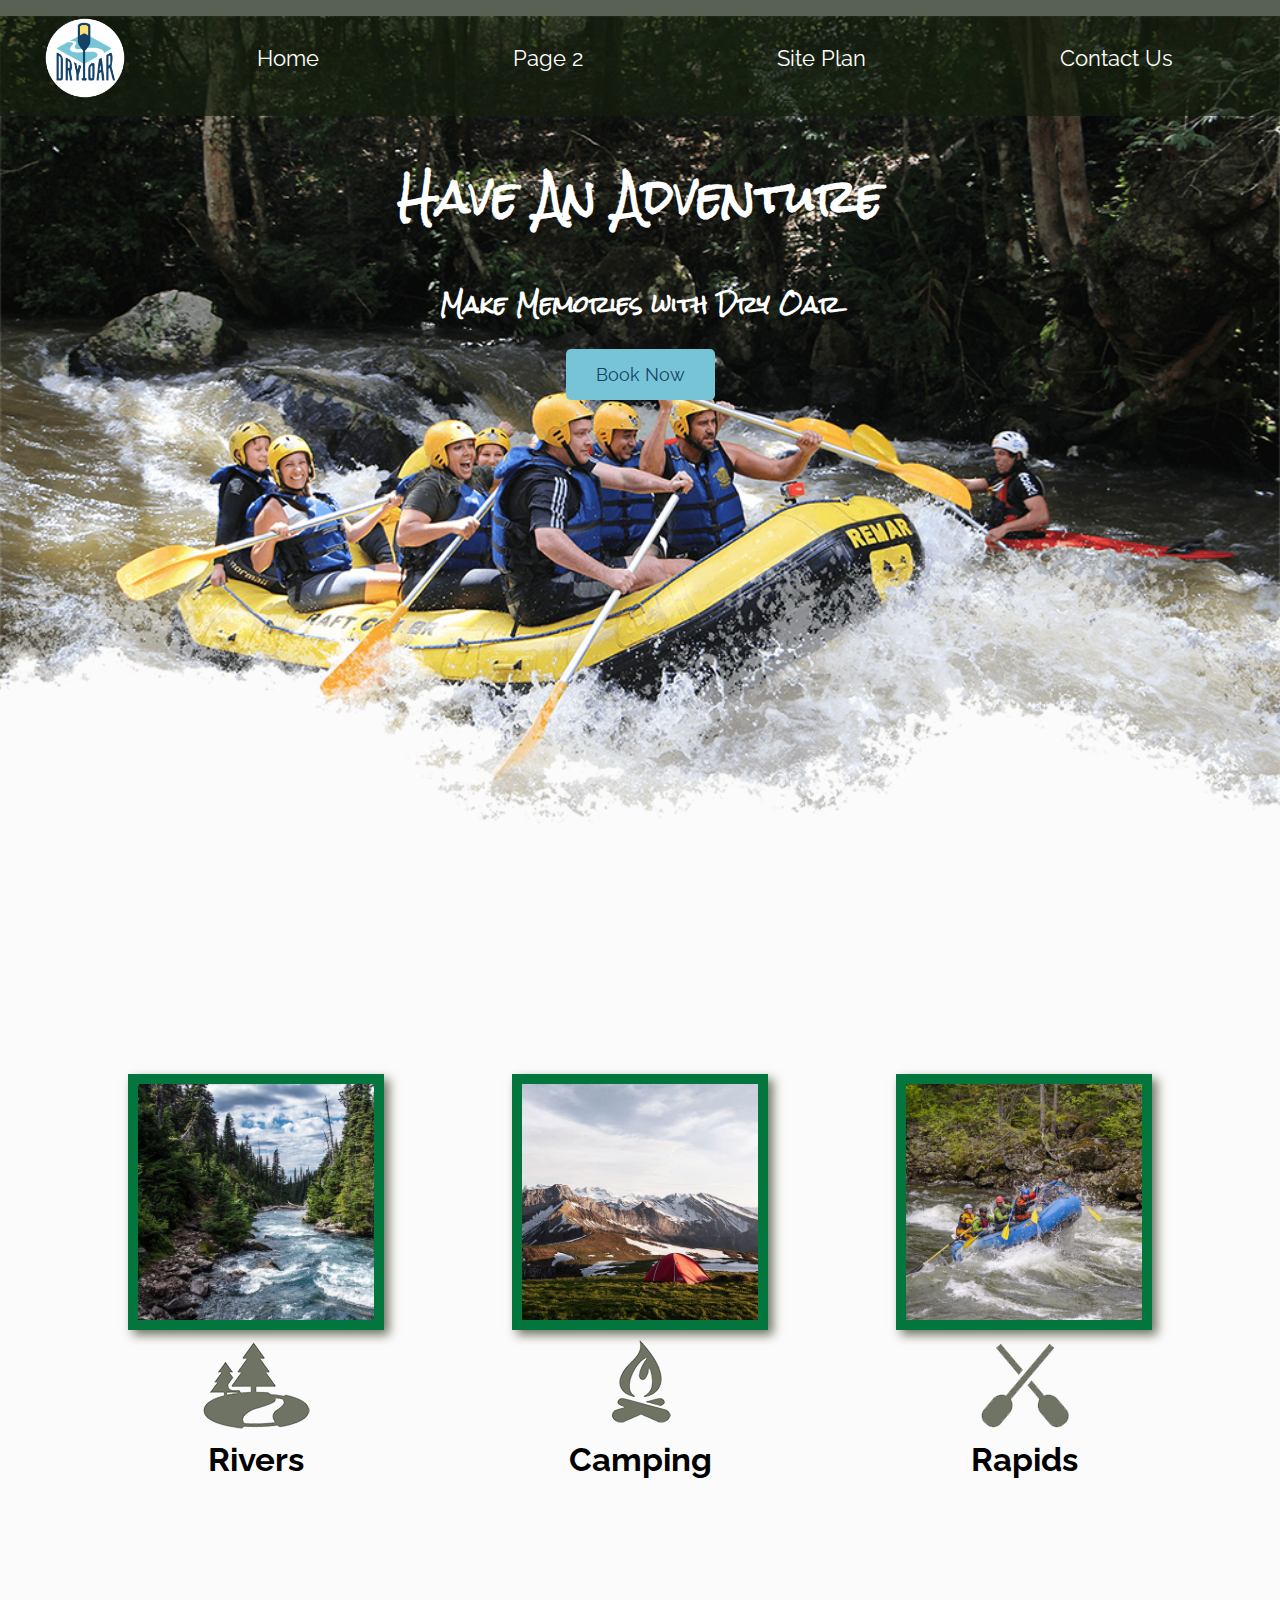
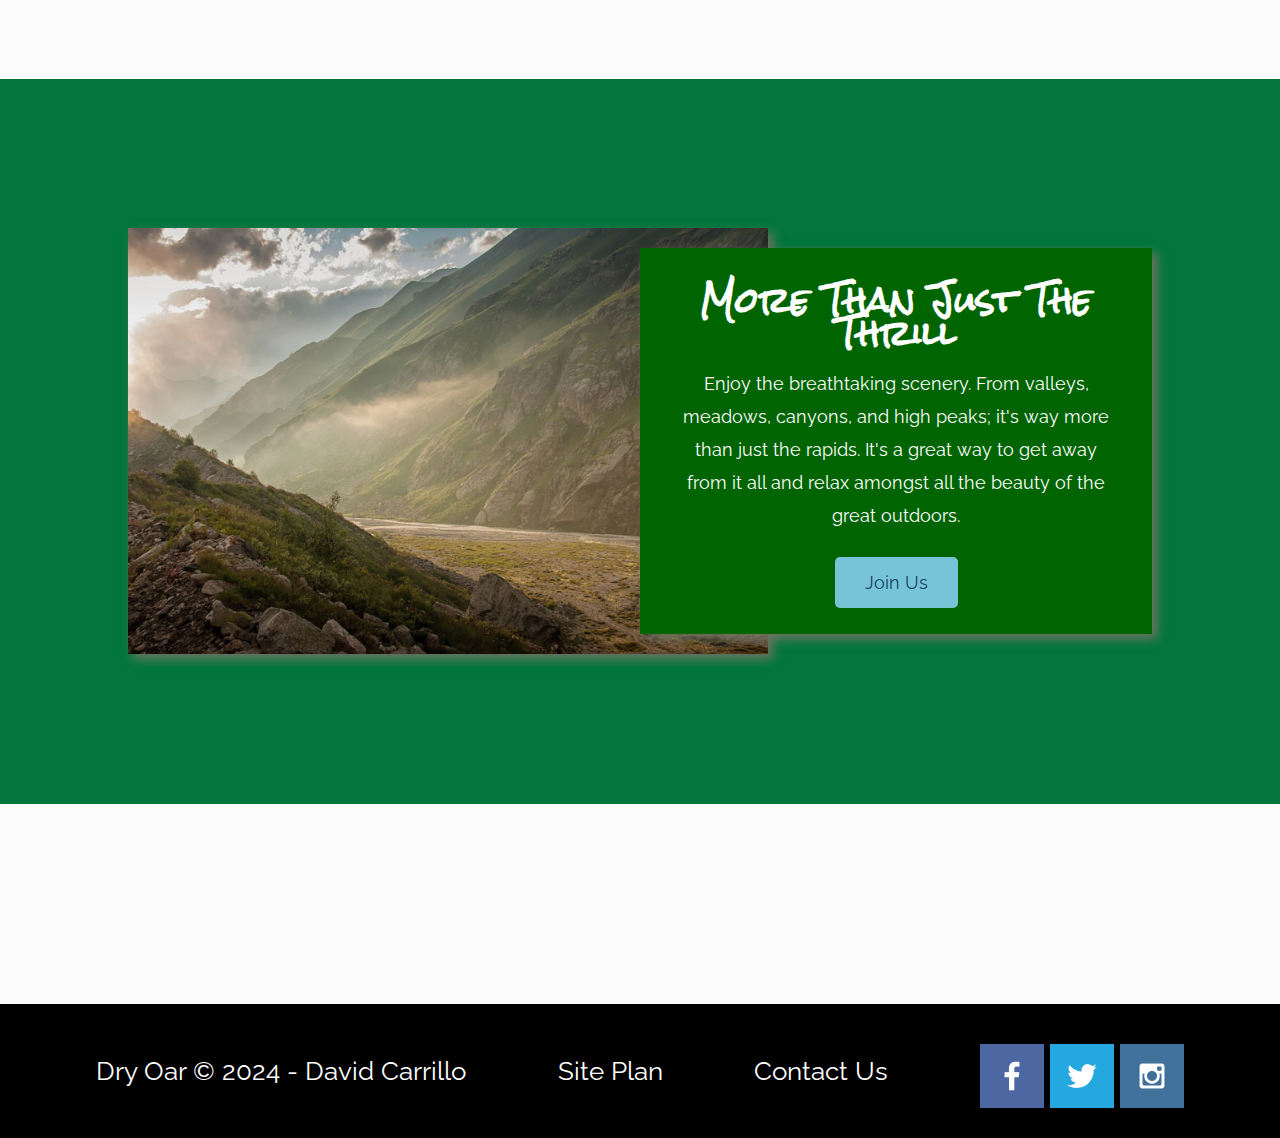
<file: index.html>
<!DOCTYPE html>
<html lang="en">
<head>
    <link rel="stylesheet" href="styles/style.css">
    <meta charset="UTF-8">
    <meta http-equiv="X-UA-Compatible" content="IE=edge">
    <meta name="viewport" content="width=device-width, initial-scale=1.0">
    <title>Whitewater Rafting Vacations | Dry Oar Boating | Home</title>
</head>
<body>
    <div id="content">
        <header>
            <a id="logo_link" href="index.html">
                <img class="logo" src="images/logo.png" alt="Dry Oar Logo">
            </a>
            <nav>
                <a href="index.html">Home</a>
                <a href="#">Page 2</a>
                <a href="site-plan-rafting.html">Site Plan</a>
                <a href="contactus.html">Contact Us</a>
            </nav>
        </header>

        <div id="hero">
            <div id="hero-box">
                <img id="hero-img" src="images/hero.png" alt="People enjoying white water rafting">
            </div>
            <section id="hero-msg">
                <h1 class="home-title">Have An Adventure</h1>
                <h4>Make Memories with Dry Oar</h4>
                <div class="button-box">
                    <a class="book" href="contactus.html">Book Now</a>
                </div>
            </section>
        </div>

        <main class="home-grid">
            <section class="rivers-card">
                <img class="card-img" src="images/rivers.jpg" alt="river in forest">
                <img class="icon" src="images/river_icon.png" alt="river icon">
                <h2>Rivers</h2>
            </section>
            <section class="camping-card">
                <img class="card-img" src="images/camping.jpg" alt="tent in mountains">
                <img class="icon" src="images/fire_icon.png" alt="fire icon">
                <h2>Camping</h2>
            </section>
            <section class="rapids-card">
                <img class="card-img" src="images/rapids.jpg" alt="rafting boat">
                <img class="icon" src="images/oars.png" alt="oars icon">
                <h2>Rapids</h2>
            </section>
            <div id="background"></div>
            <img class="mountains" src="images/mountains.jpg" alt="Misty mountains">
            <section class="msg">
                <h2>More Than Just The Thrill</h2>
                <p>Enjoy the breathtaking scenery. From valleys, meadows, canyons, and high peaks; it's way more than just the rapids. It's a great way to get away from it all and relax amongst all the beauty of the great outdoors.</p>
                <a class="join" href="rivers.html">Join Us</a>
            </section>
        </main>

        <footer>
            <p>Dry Oar &copy; 2024 - David Carrillo</p>
            <p><a href="site-plan-rafting.html">Site Plan</a></p>
            <p><a href="contactus.html">Contact Us</a></p>
            <div class="social">
                <a href="https://facebook.com" target="_blank">
                    <img src="images/facebook.png" alt="fb icon">
                </a>
                <a href="https://twitter.com" target="_blank">
                    <img src="images/twitter.png" alt="twitter icon">
                </a>
                <a href="https://instagram.com" target="_blank">
                    <img src="images/instagram.png" alt="instagram icon">
                </a>
            </div>
        </footer>
    </div>
</body>
</html>
</file>
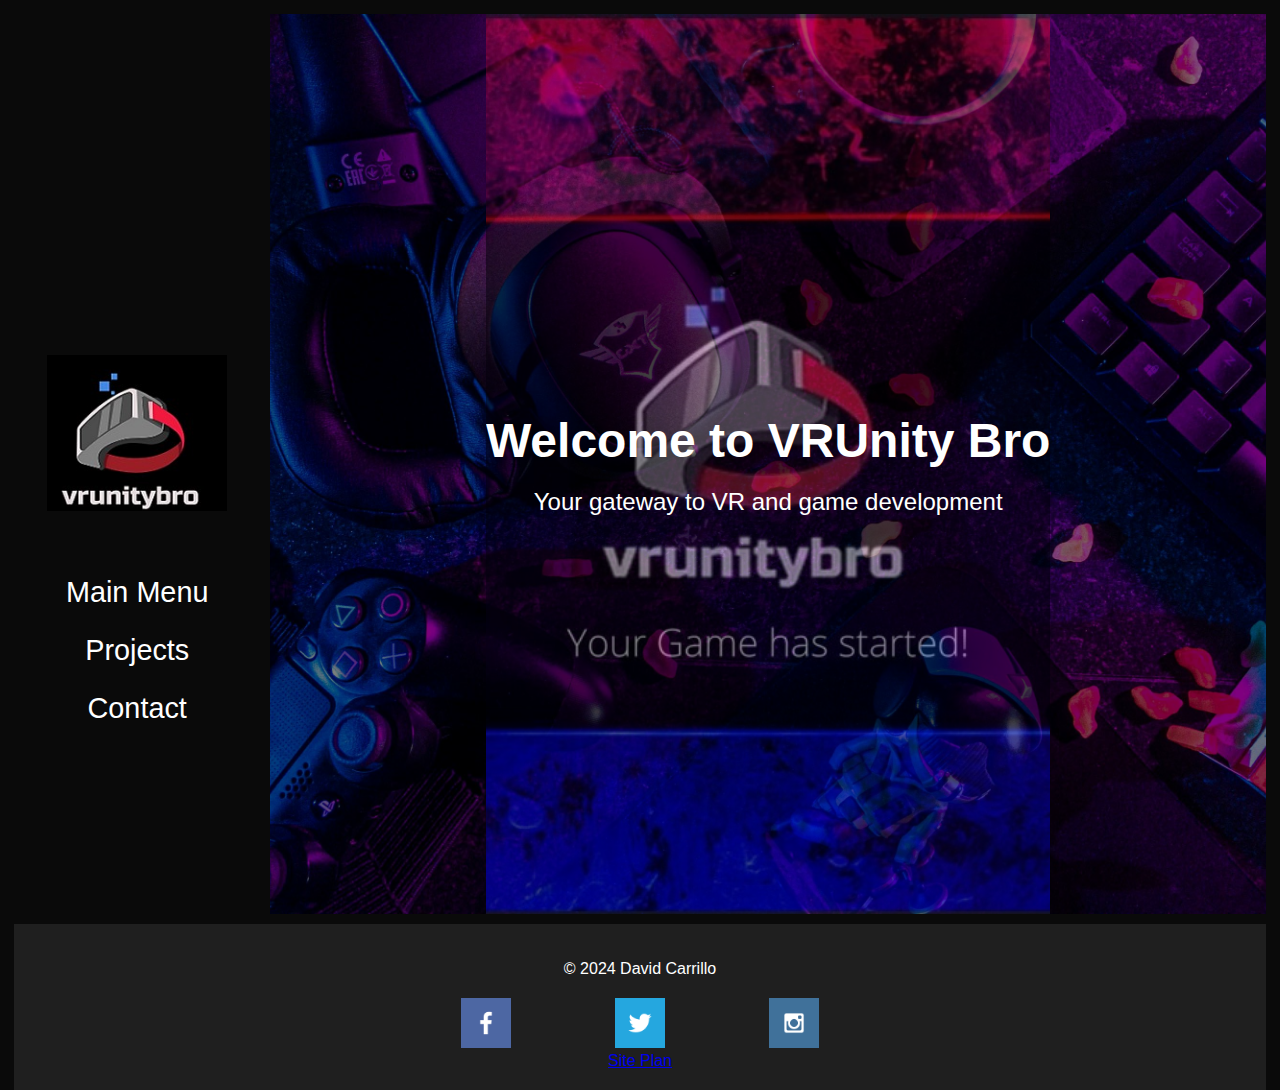
<file: personal/index.html>
<!DOCTYPE html>
<html lang="en">
<head>
    <meta charset="UTF-8">
    <meta name="viewport" content="width=device-width, initial-scale=1.0">
    <meta name="description" content="VRUnity Bro - Portfolio for game development, VR enthusiasts, and potential employers.">
    <meta name="keywords" content="VR, Unity, Game Development, Portfolio, VRUnity Bro">
    <title>VRUnity Bro</title>
    <link rel="stylesheet" href="styles/style.css">
</head>
<body>
    <div class="container">
        <header class="logo">
            <a href="#home"><img src="images/vrunityProfile.jpg" alt="VRUnity Bro Logo"></a>
            <nav class="navbar">
                <ul>
                    <li><a href="index.html">Main Menu</a></li>
                    <li><a href="projects.html">Projects</a></li>
                    <li><a href="contact.html">Contact</a></li>
                </ul>
            </nav>
        </header>
        
        <main class="main-content">
            <section id="home" class="virtualbg">
                <div class="virtualbg-content">
                    <h1>Welcome to VRUnity Bro</h1>
                    <p>Your gateway to VR and game development</p>
                </div>
            </section>
        </main>
        
        <footer class="footer">
            <p>&copy; 2024 David Carrillo</p>
            <div class="social-links">
                <a href="https://facebook.com"><img src="images/facebook.png" alt="Facebook"></a>
                <a href="https://twitter.com"><img src="images/twitter.png" alt="Twitter"></a>
                <a href="https://instagram.com"><img src="images/instagram.png" alt="Instagram"></a>
            </div>
            <div class="site-plan-link">
                <a href="site-plan.html">Site Plan</a>
            </div>
        </footer>
    </div>

    <script src="scripts/main.js"></script>
</body>
</html>
</file>
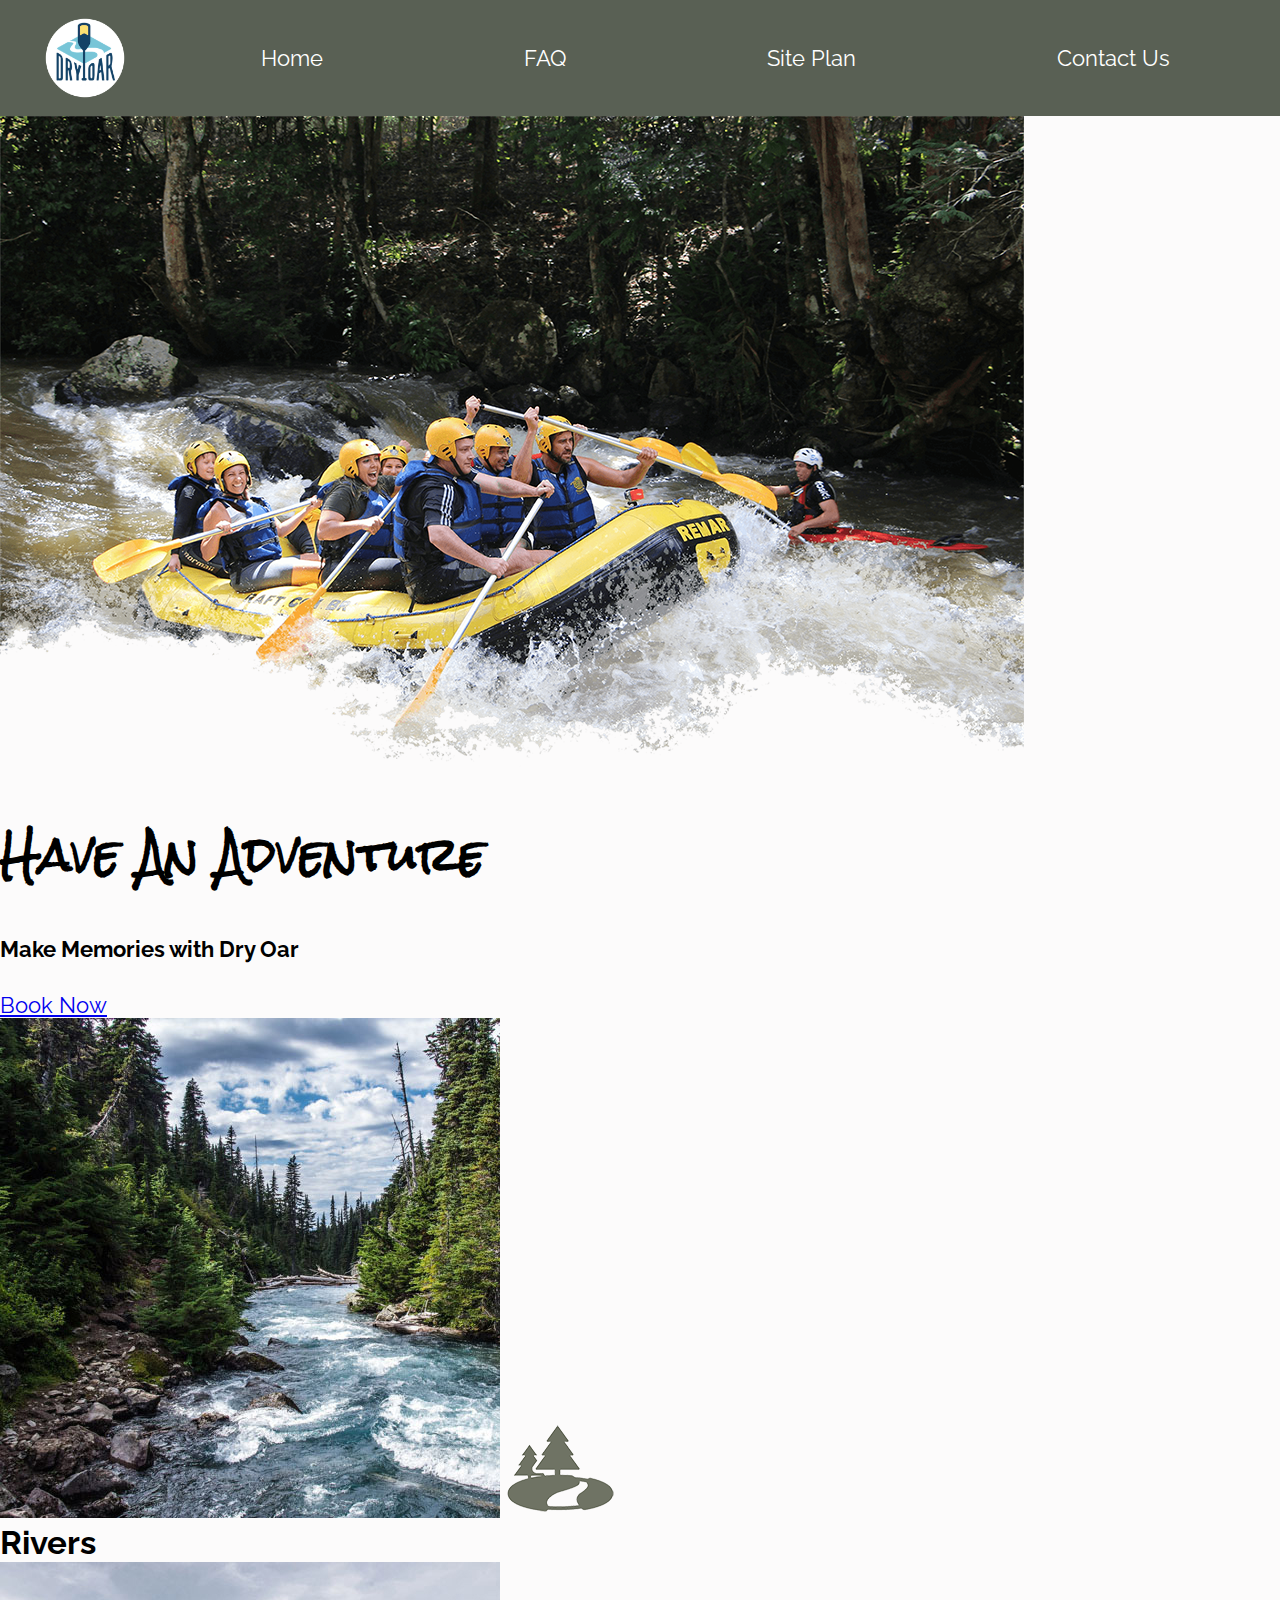
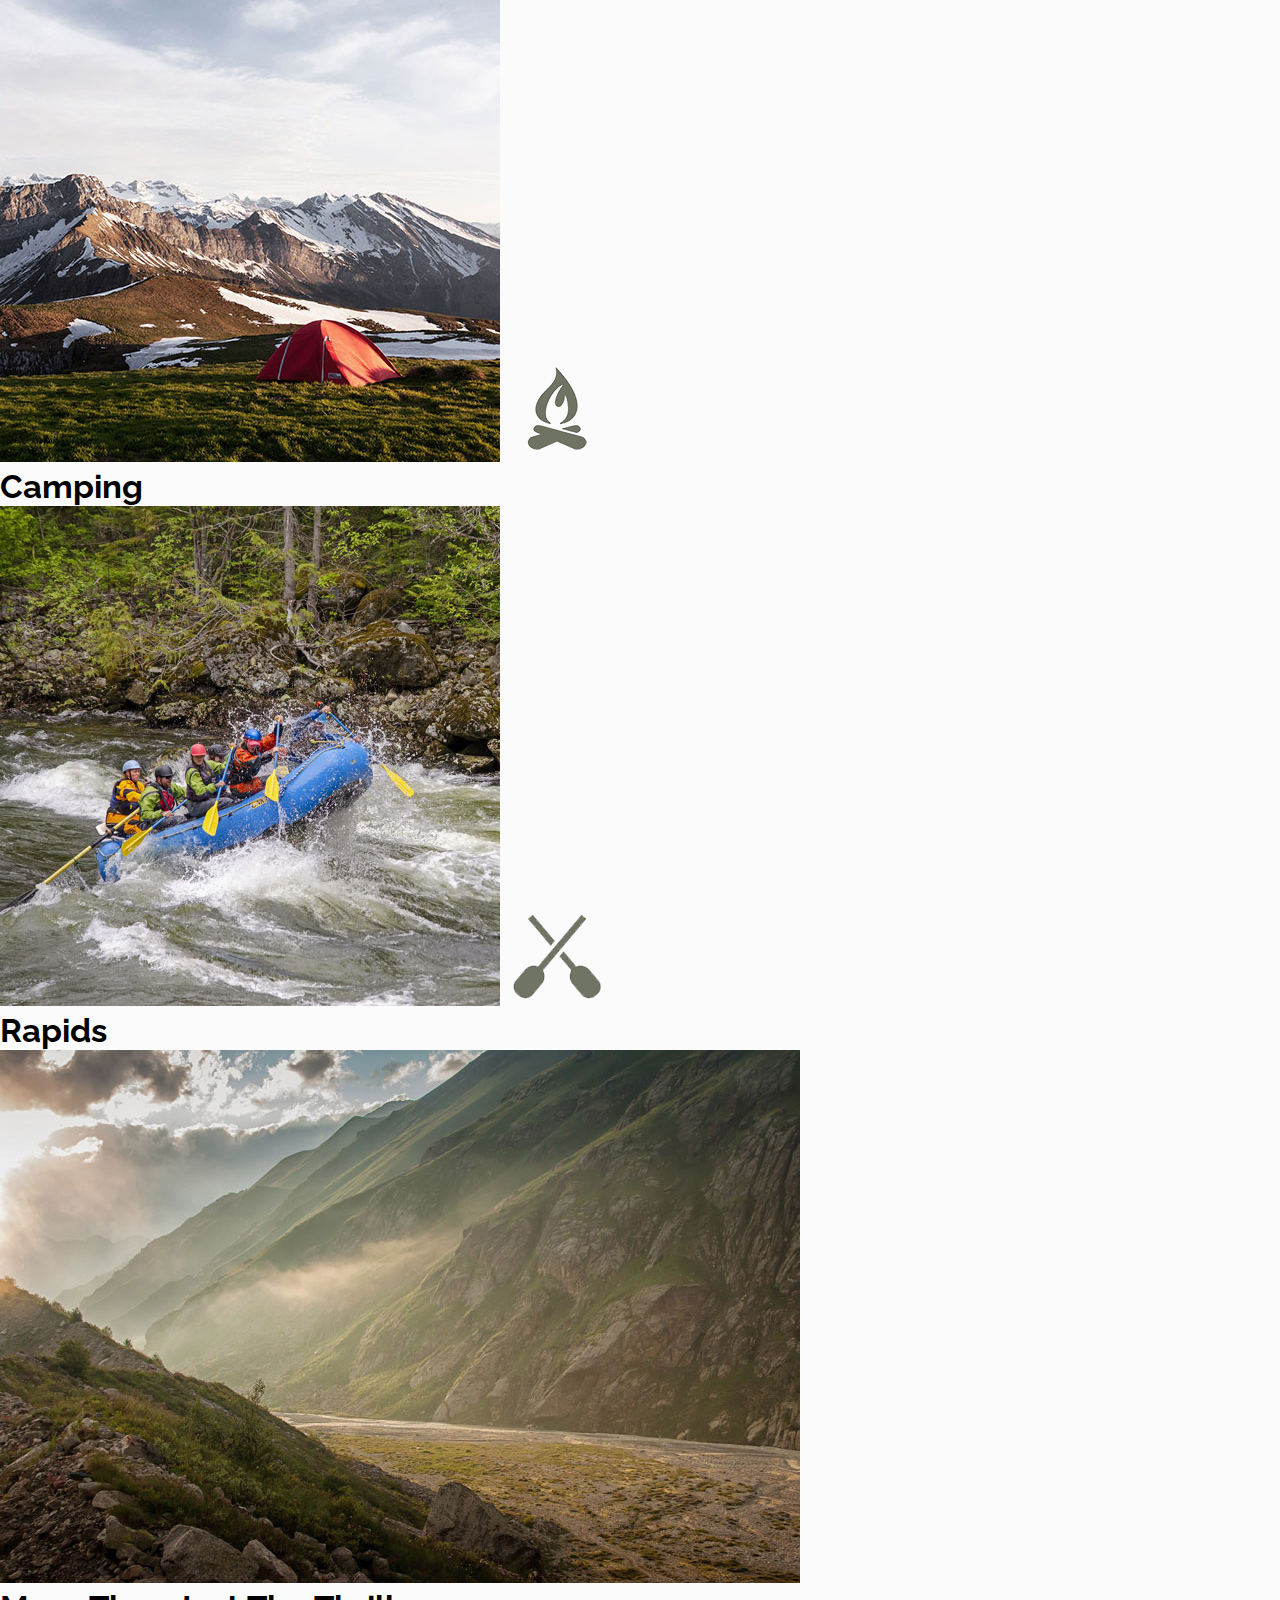
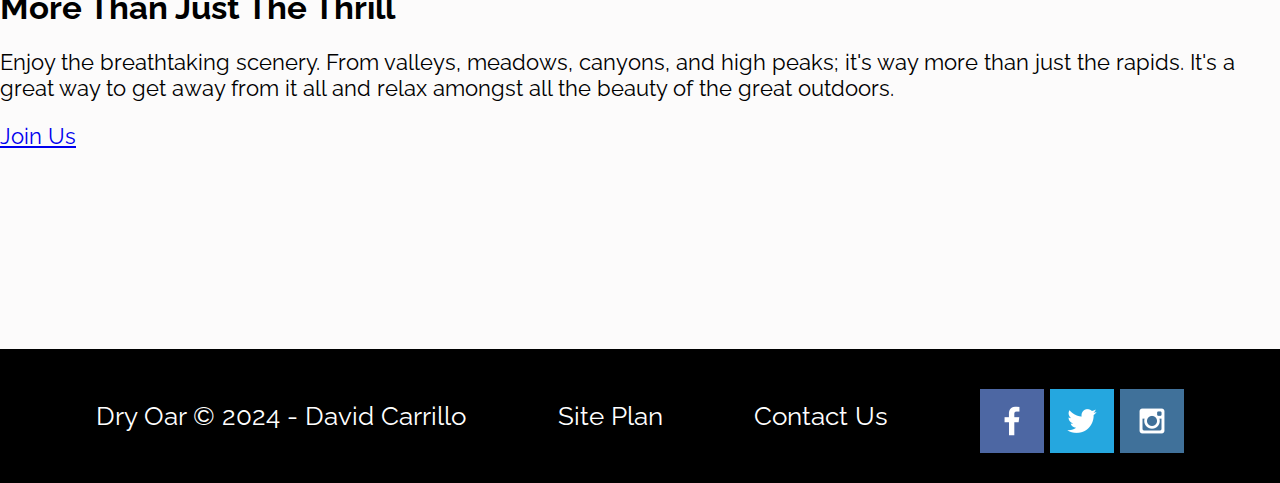
<file: wwr/index.html>
<!DOCTYPE html>
<html lang="en">
<head>
    <link rel="stylesheet" href="styles/style.css">
    <meta charset="UTF-8">
    <meta http-equiv="X-UA-Compatible" content="IE=edge">
    <meta name="viewport" content="width=device-width, initial-scale=1.0">
    <title>Whitewater Rafting Vacations | Dry Oar Boating | Home</title>
</head>
<body>
    <div id="content">
        <header>
            <a id="logo_link" href="index.html">
                <img class="logo" src="images/logo.png" alt="Dry Oar Logo">
            </a>
            <nav>
                <a href="index.html">Home</a>
                <a href="#">FAQ</a>
                <a href="site-plan-rafting.html">Site Plan</a>
                <a href="contactus.html">Contact Us</a>
            </nav>
        </header>

        <div id="hero">
            <div id="hero-box">
                <img id="hero-img" src="images/hero.png" alt="People enjoying white water rafting">
            </div>
            <section id="hero-msg">
                <h1 class="home-title">Have An Adventure</h1>
                <h4>Make Memories with Dry Oar</h4>
                <div class="button-box">
                    <a class="book" href="contactus.html">Book Now</a>
                </div>
            </section>
        </div>

        <main class="home-grid">
            <section class="rivers-card">
                <img class="card-img" src="images/rivers.jpg" alt="river in forest">
                <img class="icon" src="images/river_icon.png" alt="river icon">
                <h2>Rivers</h2>
            </section>
            <section class="camping-card">
                <img class="card-img" src="images/camping.jpg" alt="tent in mountains">
                <img class="icon" src="images/fire_icon.png" alt="fire icon">
                <h2>Camping</h2>
            </section>
            <section class="rapids-card">
                <img class="card-img" src="images/rapids.jpg" alt="rafting boat">
                <img class="icon" src="images/oars.png" alt="oars icon">
                <h2>Rapids</h2>
            </section>
            <div id="background"></div>
            <img class="mountains" src="images/mountains.jpg" alt="Misty mountains">
            <section class="msg">
                <h2>More Than Just The Thrill</h2>
                <p>Enjoy the breathtaking scenery. From valleys, meadows, canyons, and high peaks; it's way more than just the rapids. It's a great way to get away from it all and relax amongst all the beauty of the great outdoors.</p>
                <a class="join" href="rivers.html">Join Us</a>
            </section>
        </main>

        <footer>
            <p>Dry Oar &copy; 2024 - David Carrillo</p>
            <p><a href="site-plan-rafting.html">Site Plan</a></p>
            <p><a href="contactus.html">Contact Us</a></p>
            <div class="social">
                <a href="https://facebook.com" target="_blank">
                    <img src="images/facebook.png" alt="fb icon">
                </a>
                <a href="https://twitter.com" target="_blank">
                    <img src="images/twitter.png" alt="twitter icon">
                </a>
                <a href="https://instagram.com" target="_blank">
                    <img src="images/instagram.png" alt="instagram icon">
                </a>
            </div>
        </footer>
    </div>
</body>
</html>
</file>
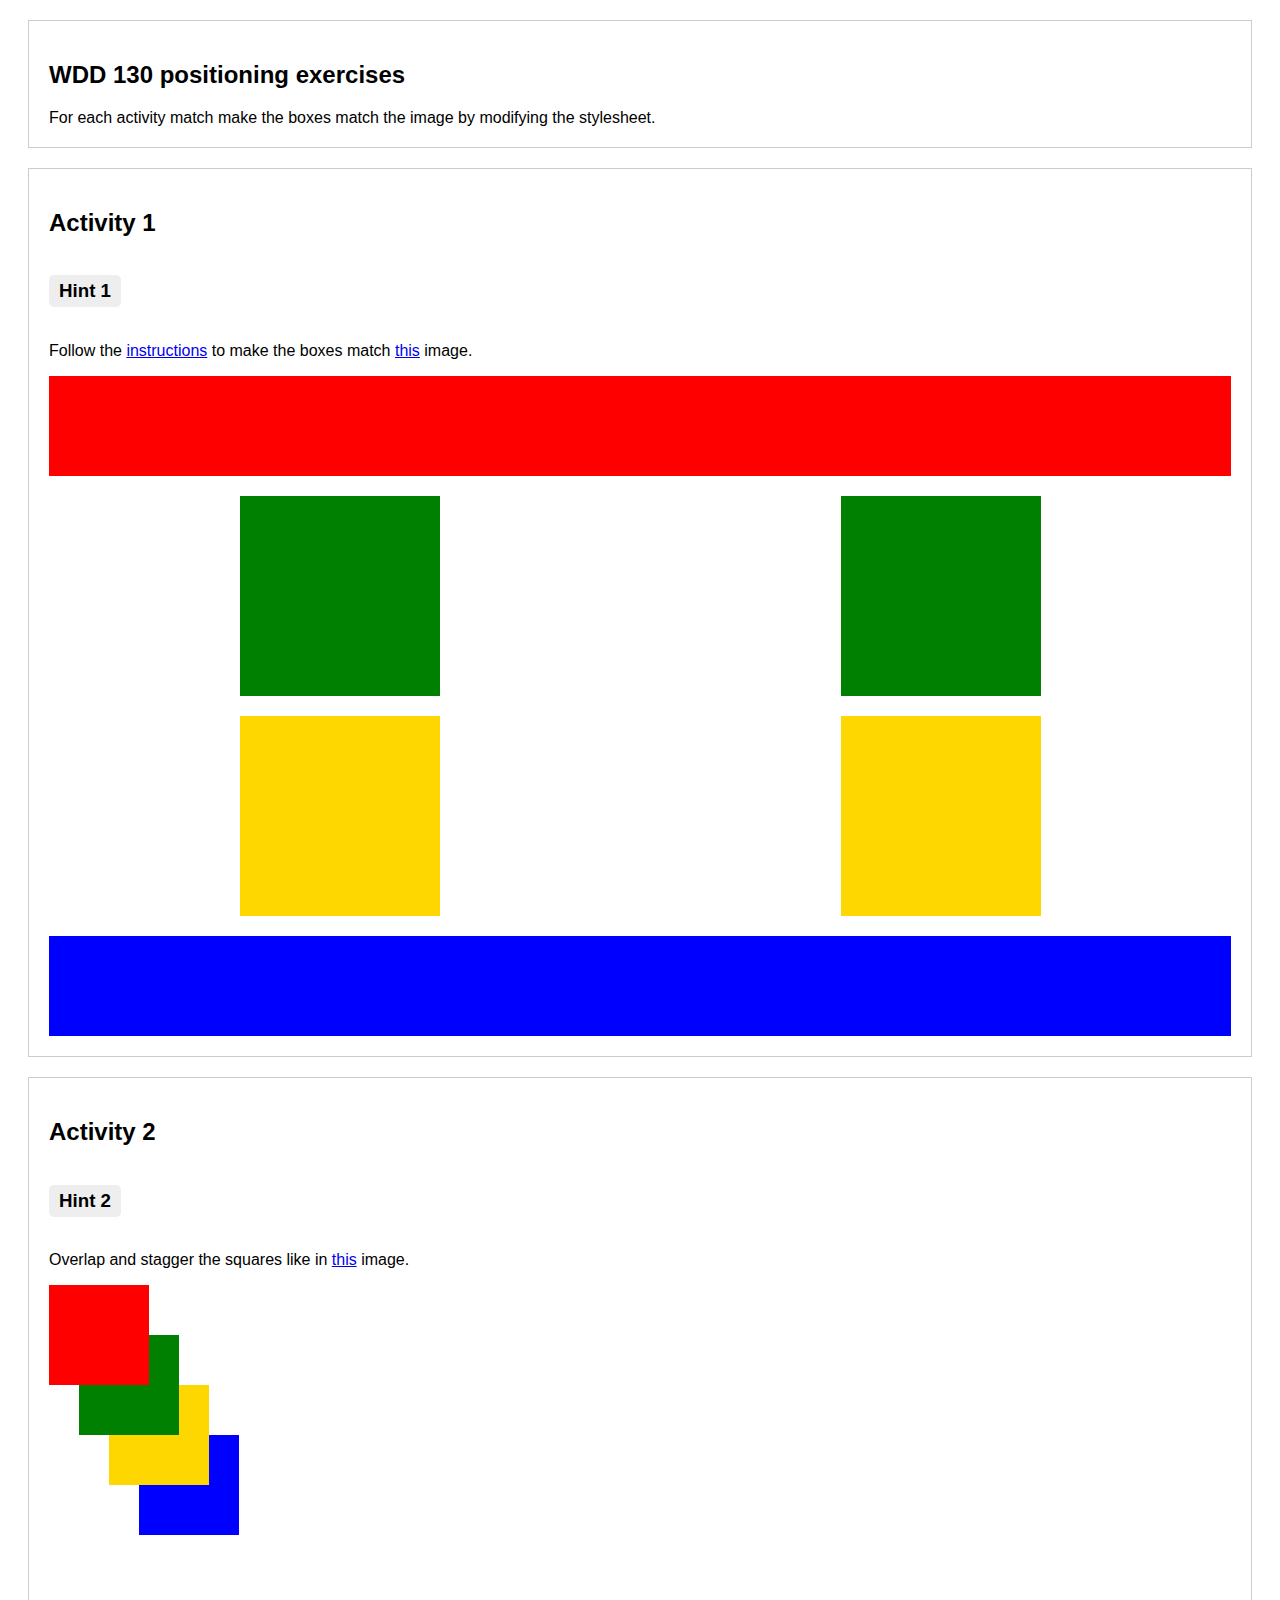
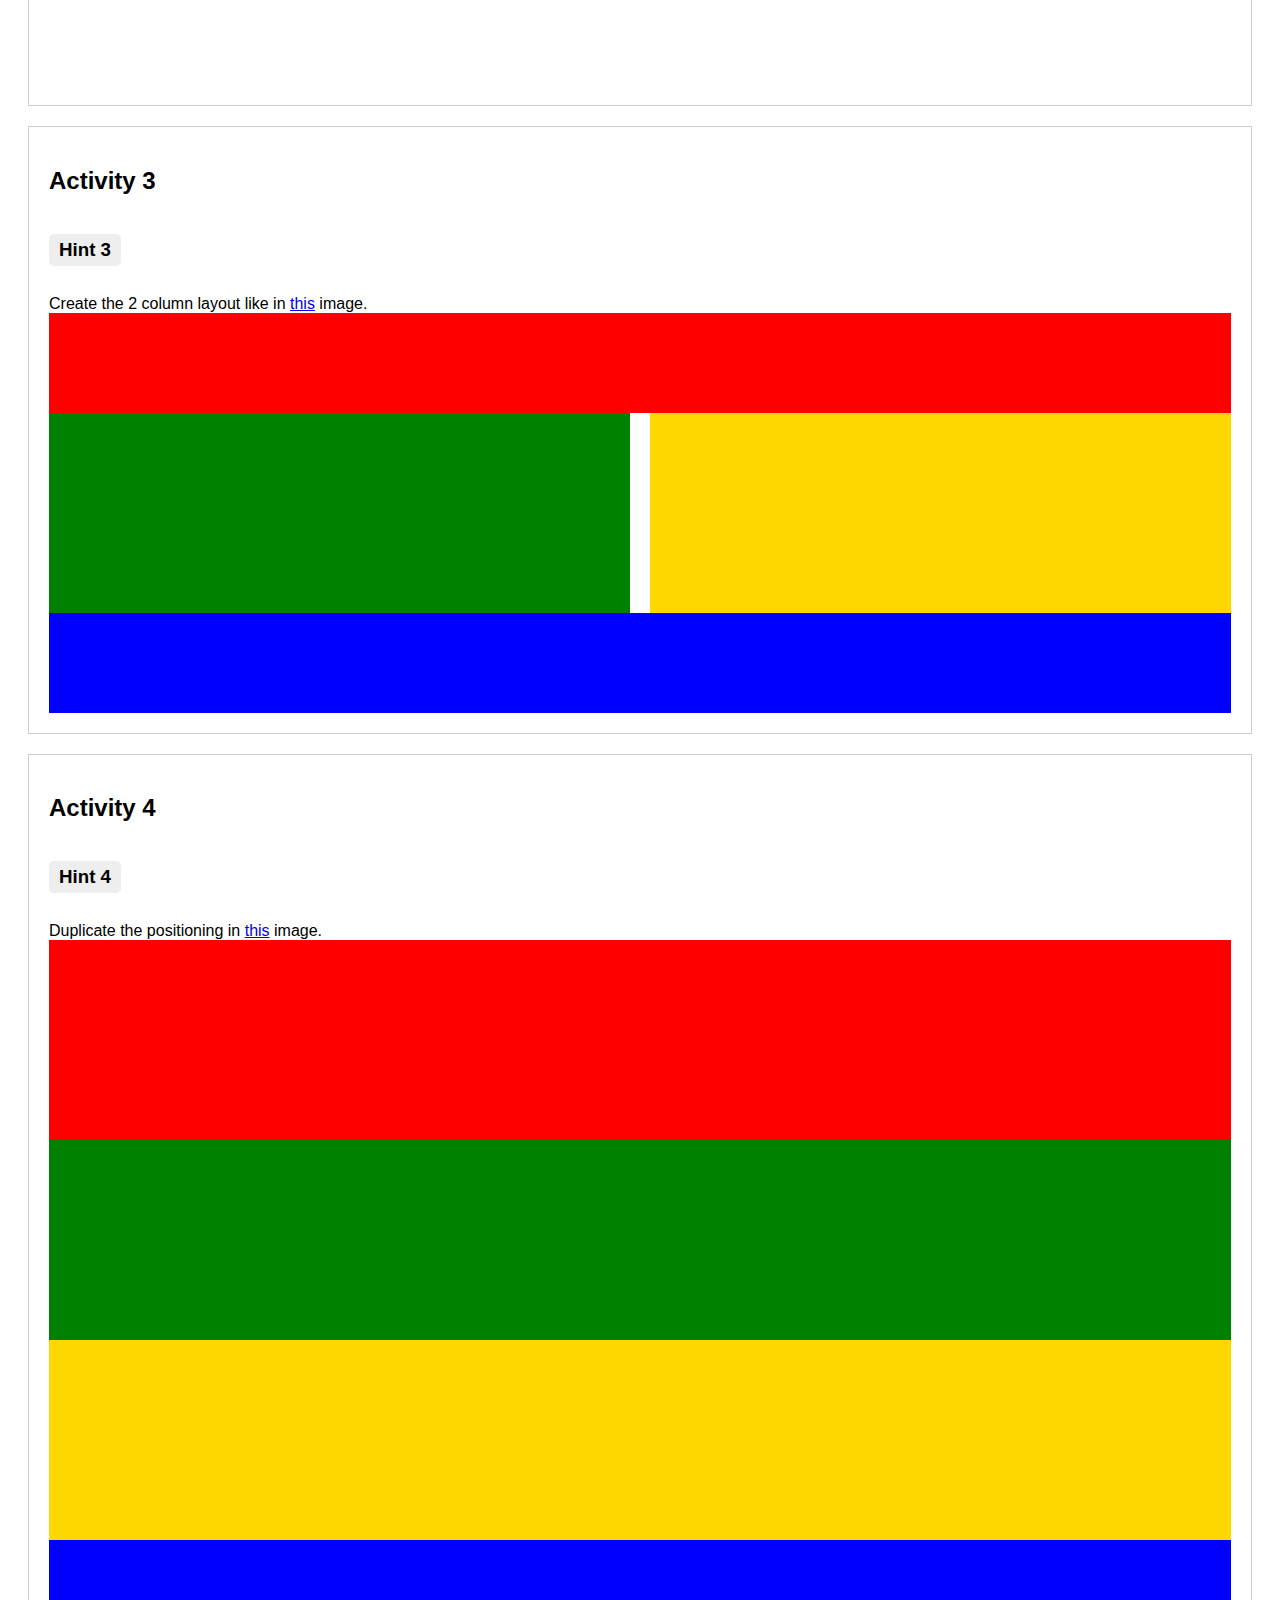
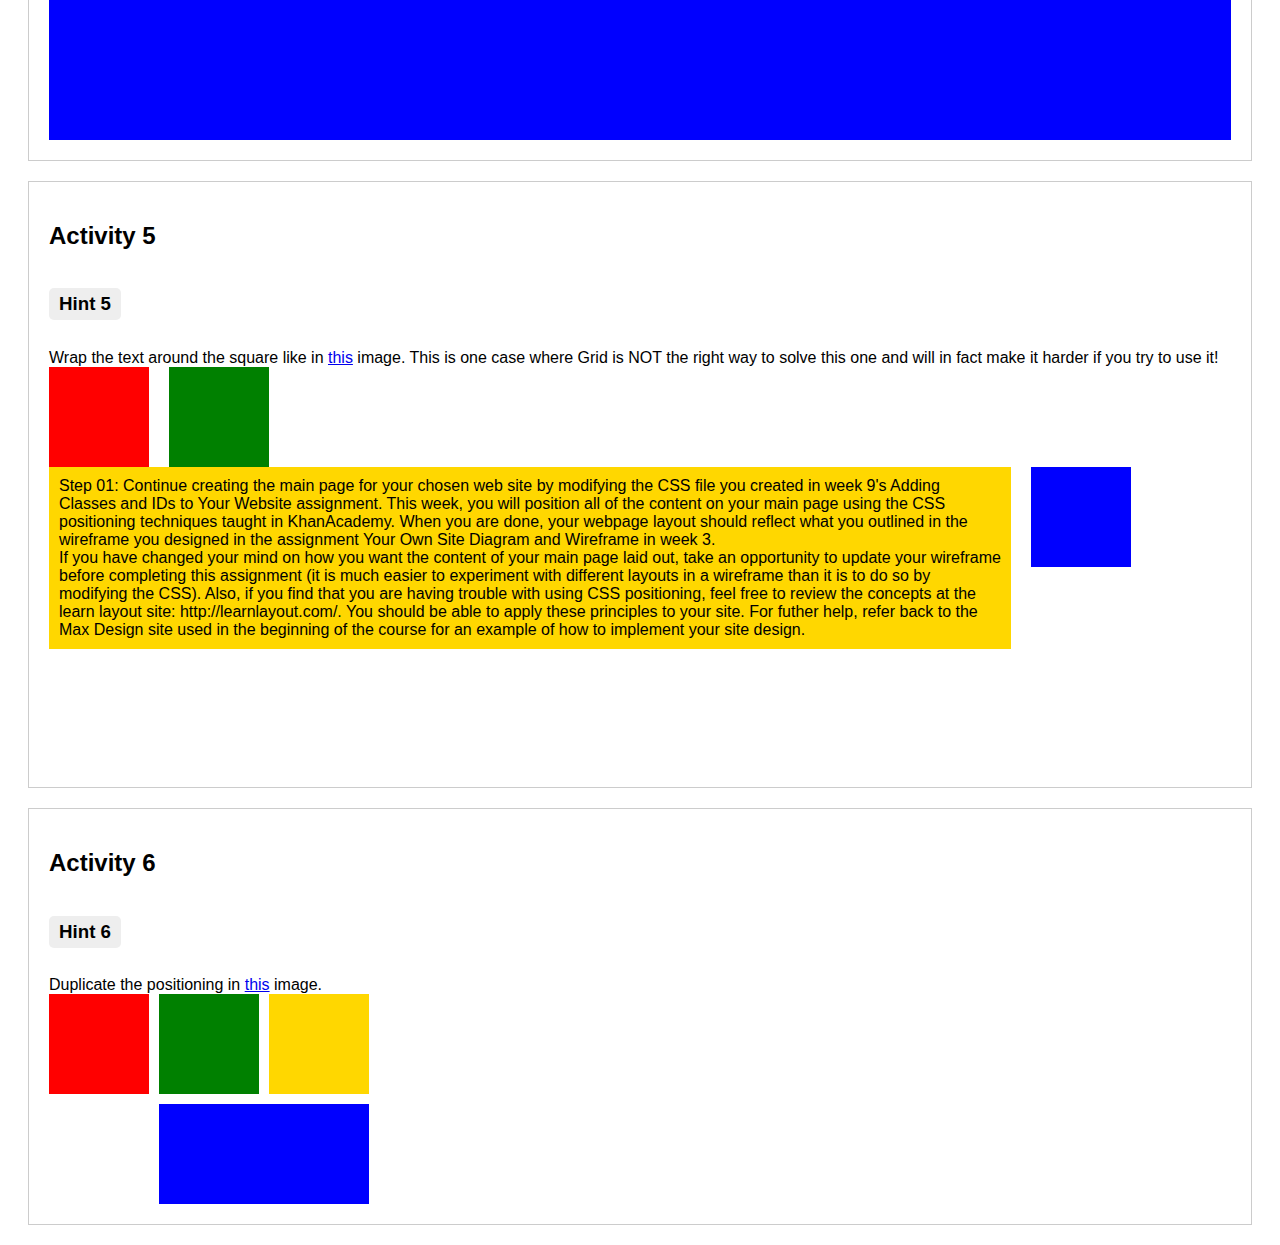
<file: positioning.html>
<!DOCTYPE html>
<html lang="en">
  <head>
    <!-- HTML - Name: positioning.html -->
    <title>Positioning Activity</title>
    <link rel="stylesheet" type="text/css" href="positionstyles.css" />
  </head>
  <body>
    <div class="activity">
      <h2>WDD 130 positioning exercises</h2>
      For each activity match make the boxes match the image by modifying the stylesheet.</div>
    <div class="activity">
      <h2>Activity 1</h2>
      <section class="hint"><input type="checkbox" ><i></i> <h3>Hint 1</h3><div><p>Check out the <a href="https://byui-wdd.github.io/wdd130/activities/w06-css-positioning.html" target="_blank">activity instructions</a> in Ilearn!</p></div></section>
      <p>Follow the <a href="https://byui-wdd.github.io/wdd130/activities/w06-css-positioning.html" target="_blank">instructions</a> to make the boxes match  <a href="https://byui-wdd.github.io/wdd130/images/example1.png" target="_blank">this</a> image.</p>
      <div class="content1" >
        <div class="red1" ></div>
        <div class="green1" ></div>
        <div class="green1" ></div>
        <div class="yellow1"></div>
        <div class="yellow1"></div>
        <div class="blue1"></div>
      </div>
    </div>
    <div class="activity">
      <h2>Activity 2</h2>
      <section class="hint"><input type="checkbox" > <h3>Hint 2</h3><i></i><div>
      <ul>
      <li>grid-template-columns: 50px 50px 50px 50px 50px </li></ul></div></section>
      <p>Overlap and stagger the squares like in <a href="https://byui-wdd.github.io/wdd130/images/example2.png" target="_blank">this</a> image.</p>
      <div class="content2" >
        <div class="red2" ></div>
        <div class="green2" ></div>
        <div class="yellow2"></div>
        <div class="blue2"></div>
      </div>
    </div>
    <div class="activity">
      <h2>Activity 3</h2>
      <section class="hint"><input type="checkbox" > <h3>Hint 3</h3><i></i><div><p>This one is going to be best solved with CSS Grid. Remember to make the boxes the right width first...then start moving them around. </p><h4>Properties used:</h4><ul><li>display:grid;</li><li>grid-template-columns:</li><li>grid-column-gap:</li>
        <li>grid-column:</li>  </ul></div></section>
      Create the 2 column layout like in <a href="https://byui-wdd.github.io/wdd130/images/example3.png" target="_blank">this</a>  image.
      <div class="content3" >
        <div class="red3" ></div>
        <div class="green3" ></div>
        <div class="yellow3"></div>
        <div class="blue3"></div>
      </div>
    </div>
    <div class="activity">
      <h2>Activity 4</h2>
      <section class="hint"><input type="checkbox" > <h3>Hint 4</h3><i></i><div><p>For the others we have been primarily concerned with width. For this one you will need to adjust height as well. </p><h4>Properties used:</h4><ul><li>display:grid;</li><li>grid-template-columns:</li><li>grid-row:</li></ul></div></section>
      Duplicate the positioning in <a href="https://byui-wdd.github.io/wdd130/images/example4.png" target="_blank">this</a> image. 
      <div class="content4" >
        <div class="red4" ></div>
        <div class="green4" ></div>
        <div class="yellow4"></div>
        <div class="blue4"></div>
      </div>
    </div>

    <div class="activity">
      <h2>Activity 5</h2>
      <section class="hint"><input type="checkbox" > <h3>Hint 5</h3><i></i><div><p>Grid is <strong>not</strong> the right way to do this.  In fact there is only one way to really do that...and that is with float. Remember that we float the thing we want the text to wrap around.  Also remember to start by making all the shapes the right size and shape.</p><h4>Properties used:</h4><ul><li>float: left;</li></ul></div></section>
      Wrap the text around the square like in <a href="https://byui-wdd.github.io/wdd130/images/example5.png" target="_blank">this</a> image. This is one case where Grid is NOT the right way to solve this one and will in fact make it harder if you try to use it!
      <div class="content5" >
        <div class="red5" ></div>
        <div class="green5" ></div>
        <div class="yellow5">Step 01: Continue creating the main page for your chosen web site by modifying the CSS file you created in week 9's Adding Classes and IDs to Your Website assignment. This week, you will position all of the content on your main page using the CSS positioning techniques taught in KhanAcademy. When you are done, your webpage layout should reflect what you outlined in the wireframe you designed in the assignment Your Own Site Diagram and Wireframe in week 3. <br />
          If you have changed your mind on how you want the content of your main page laid out, take an opportunity to update your wireframe before completing this assignment (it is much easier to experiment with different layouts in a wireframe than it is to do so by modifying the CSS). Also, if you find that you are having trouble with using CSS positioning, feel free to review the concepts at the learn layout site: http://learnlayout.com/. You should be able to apply these principles to your site. For futher help, refer back to the Max Design site used in the beginning of the course for an example of how to implement your site design.</div>
        <div class="blue5"></div>
      </div>
    </div>
    <div class="activity">
      <h2>Activity 6</h2>
      <section class="hint"><input type="checkbox" > <h3>Hint 6</h3><i></i><div><p>This one is all about visualizing the grid behind the layout. If you are having a hard time doing that first: all the sizes are even multiples of 100, and second here is another example with the lines drawn: <a href="https://byui-wdd.github.io/wdd130/images/example6-hint.png" target="_blank">example 6 with lines</a>. For this one you will find it easiest if you use px for the column width. You can also use <kbd>z-index</kbd> to control the element layering.    </p><h4>Properties used:</h4><ul><li>display:grid;</li><li>grid-template-columns:</li><li>grid-column:</li><li>grid-row:</li><li><a href="https://www.w3schools.com/cssref/pr_pos_z-index.asp" target="_blank">z-index:</a></li></ul></div></section>
      Duplicate the positioning in <a href="https://byui-wdd.github.io/wdd130/images/example6.png" target="_blank">this</a> image.
      <div class="content6" >
        <div class="red6" ></div>
        <div class="green6" ></div>
        <div class="yellow6"></div>
        <div class="blue6"></div>
      </div>
    </div>
  </body>
</html>
</file>
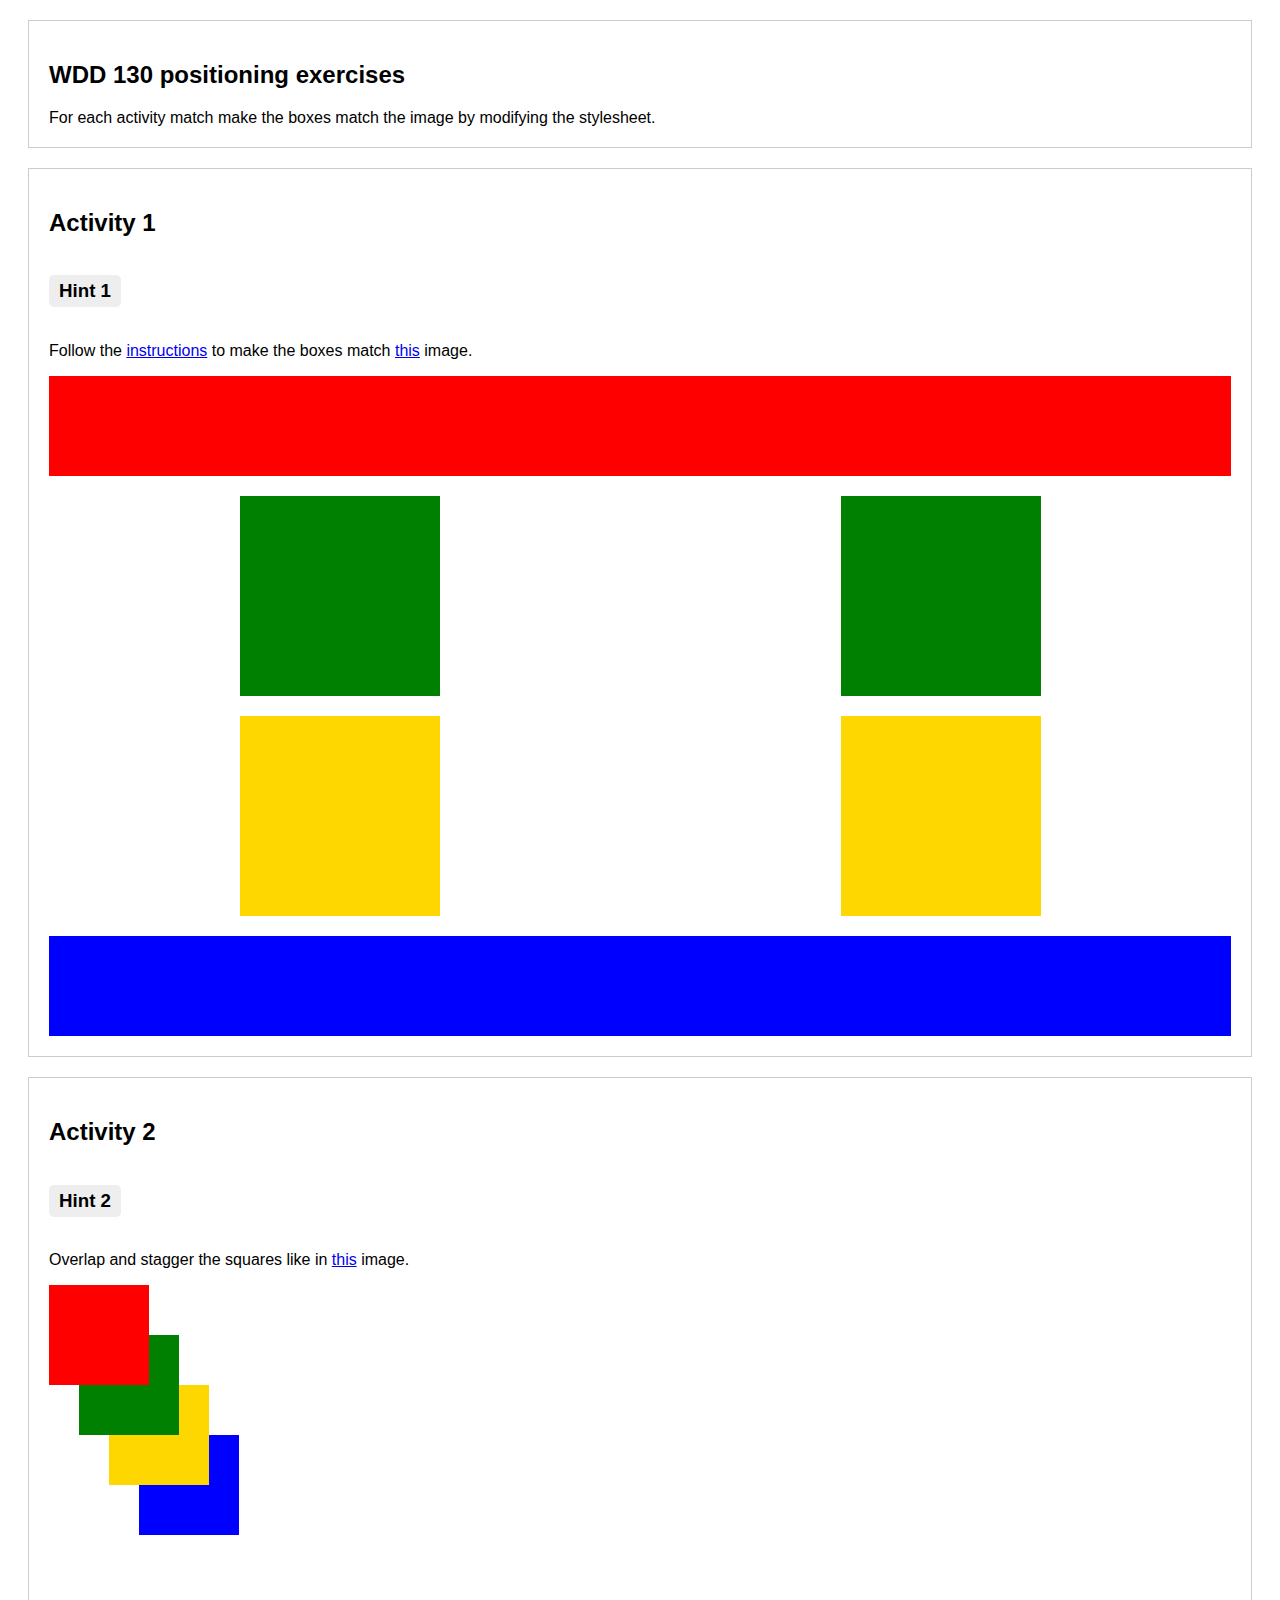
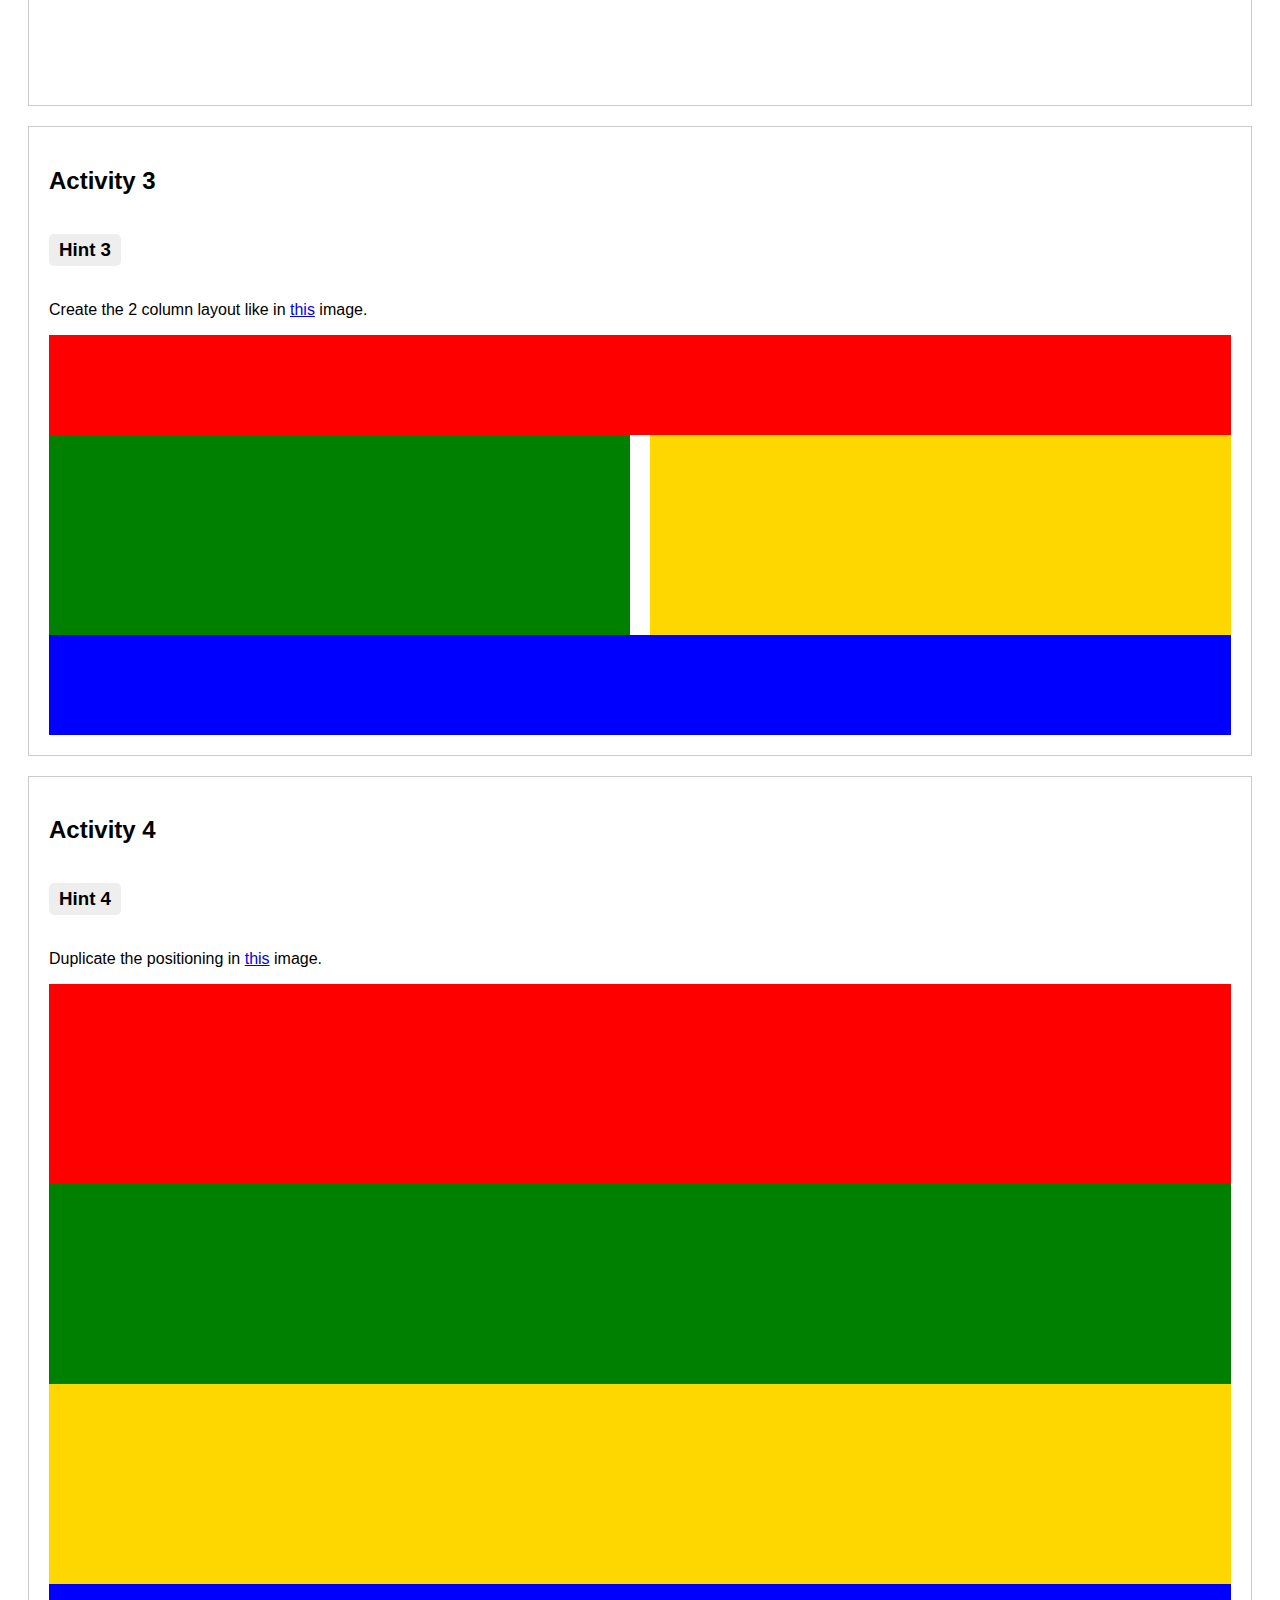
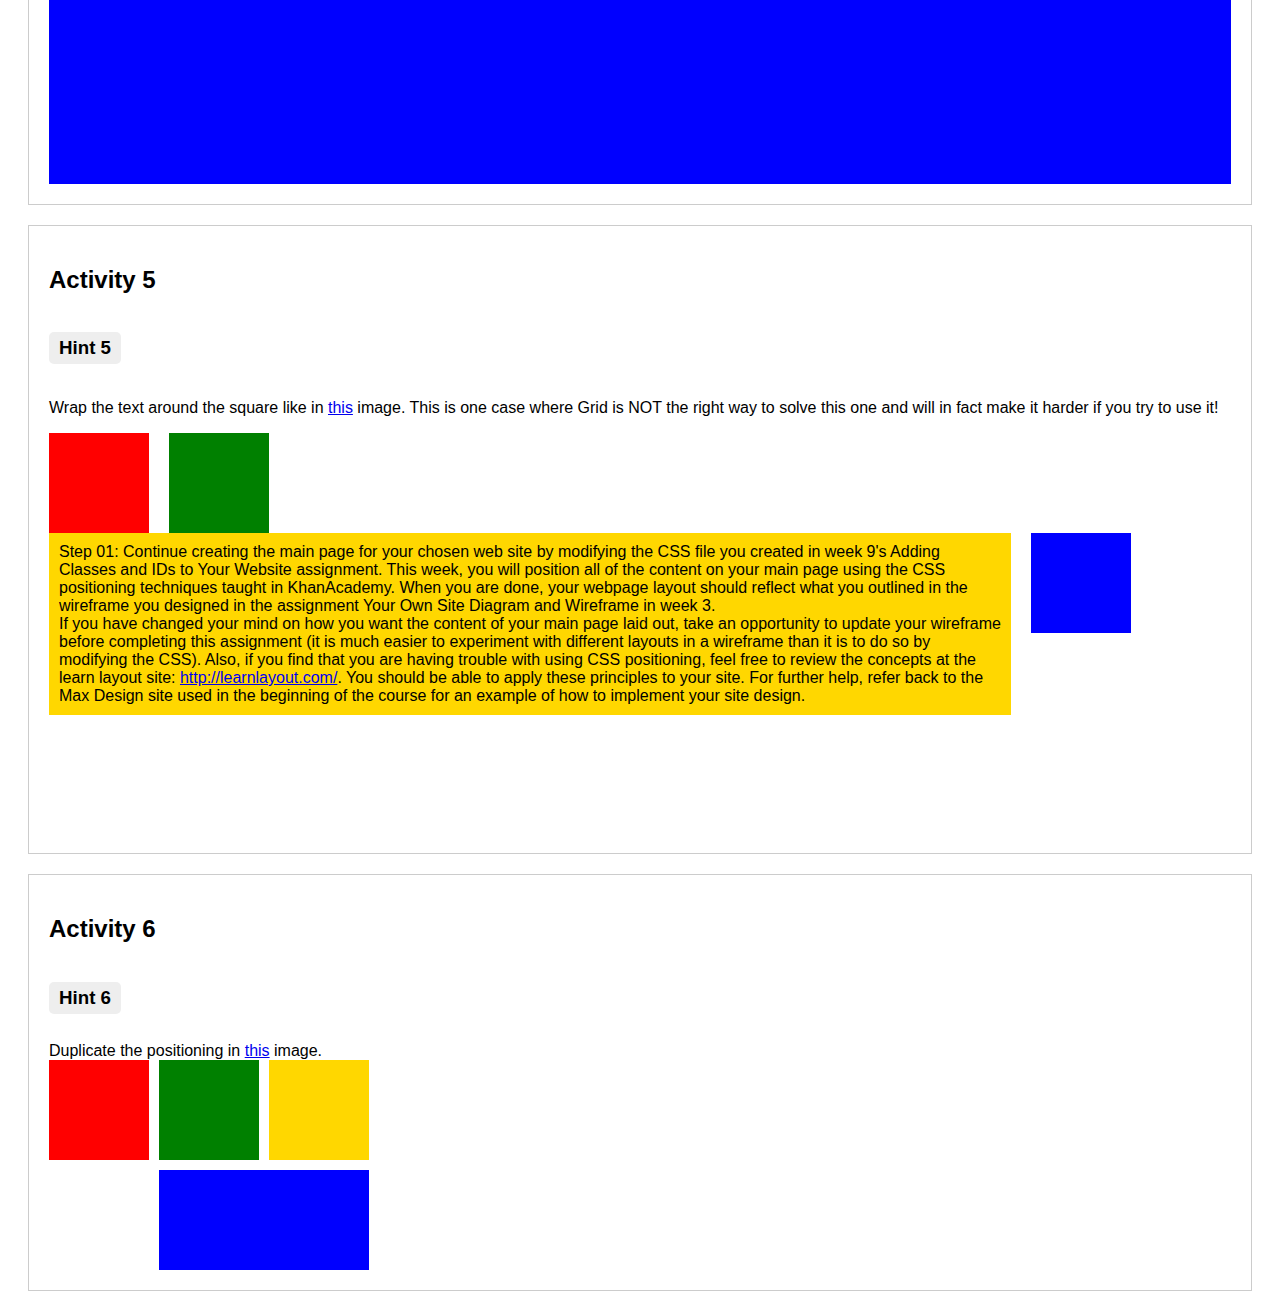
<file: positions.html>
<!DOCTYPE html>
<html lang="en">
<head>
    <!-- HTML - Name: positioning.html -->
    <title>Positioning Activity</title>
    <link rel="stylesheet" type="text/css" href="positionstyles.css" />
</head>
<body>
    <div class="activity">
        <h2>WDD 130 positioning exercises</h2>
        For each activity match make the boxes match the image by modifying the stylesheet.
    </div>
    
    <!-- Activity 1 -->
    <div class="activity">
        <h2>Activity 1</h2>
        <section class="hint">
            <input type="checkbox">
            <i></i>
            <h3>Hint 1</h3>
            <div>
                <p>Check out the <a href="https://byui-wdd.github.io/wdd130/activities/css-positioning.html" target="_blank">activity instructions</a> in Ilearn!</p>
            </div>
        </section>
        <p>Follow the <a href="https://byui-wdd.github.io/wdd130/activities/css-positioning.html" target="_blank">instructions</a> to make the boxes match <a href="https://byui-wdd.github.io/wdd130/images/example1.png" target="_blank">this</a> image.</p>
        <div class="content1">
            <div class="red1"></div>
            <div class="green1"></div>
            <div class="green1"></div>
            <div class="yellow1"></div>
            <div class="yellow1"></div>
            <div class="blue1"></div>
        </div>
    </div>
    
    <!-- Activity 2 -->
    <div class="activity">
        <h2>Activity 2</h2>
        <section class="hint">
            <input type="checkbox">
            <h3>Hint 2</h3>
            <i></i>
            <div>
                <p>Remember that the best way to shift elements around slightly on the page is with Margins. You could also use Grid. Either would work for this. If you choose margin remember that you can use a <em>negative</em> margin. (ie margin-top: -20px;)</p>
                <h4>Properties used:</h4>
                <ul>
                    <li>margin-top, margin-left</li>
                    <li>...or...</li>
                    <li>grid-template-columns: 50px 50px 50px 50px 50px</li>
                </ul>
            </div>
        </section>
        <p>Overlap and stagger the squares like in <a href="https://byui-wdd.github.io/wdd130/images/example2.png" target="_blank">this</a> image.</p>
        <div class="content2">
            <div class="red2"></div>
            <div class="green2"></div>
            <div class="yellow2"></div>
            <div class="blue2"></div>
        </div>
    </div>
    
    <!-- Activity 3 -->
    <div class="activity">
        <h2>Activity 3</h2>
        <section class="hint">
            <input type="checkbox">
            <h3>Hint 3</h3>
            <i></i>
            <div>
                <p>This one is going to be best solved with CSS Grid. Remember to make the boxes the right width first...then start moving them around.</p>
                <h4>Properties used:</h4>
                <ul>
                    <li>display: grid;</li>
                    <li>grid-template-columns:</li>
                    <li>grid-column-gap:</li>
                    <li>grid-column:</li>
                </ul>
            </div>
        </section>
        <p>Create the 2 column layout like in <a href="https://byui-wdd.github.io/wdd130/images/example3.png" target="_blank">this</a> image.</p>
        <div class="content3">
            <div class="red3"></div>
            <div class="green3"></div>
            <div class="yellow3"></div>
            <div class="blue3"></div>
        </div>
    </div>
    
    <!-- Activity 4 -->
<div class="activity">
  <h2>Activity 4</h2>
  <section class="hint">
      <input type="checkbox">
      <h3>Hint 4</h3>
      <i></i>
      <div>
          <p>For the others we have been primarily concerned with width. For this one you will need to adjust height as well.</p>
          <h4>Properties used:</h4>
          <ul>
              <li>display: grid;</li>
              <li>grid-template-columns:</li>
              <li>grid-row:</li>
          </ul>
      </div>
  </section>
  <p>Duplicate the positioning in <a href="https://byui-wdd.github.io/wdd130/images/example4.png" target="_blank">this</a> image.</p>
  <div class="content4">
      <div class="red4"></div>
      <div class="green4"></div>
      <div class="yellow4"></div>
      <div class="blue4"></div>
  </div>
</div>
    
    <!-- Activity 5 -->
    <div class="activity">
        <h2>Activity 5</h2>
        <section class="hint">
            <input type="checkbox">
            <h3>Hint 5</h3>
            <i></i>
            <div>
                <p>Grid is <strong>not</strong> the right way to do this. In fact there is only one way to really do that...and that is with float. Remember that we float the thing we want the text to wrap around. Also remember to start by making all the shapes the right size and shape.</p>
                <h4>Properties used:</h4>
                <ul>
                    <li>float: left;</li>
                </ul>
            </div>
        </section>
        <p>Wrap the text around the square like in <a href="https://byui-wdd.github.io/wdd130/images/example5.png" target="_blank">this</a> image. This is one case where Grid is NOT the right way to solve this one and will in fact make it harder if you try to use it!</p>
        <div class="content5">
            <div class="red5"></div>
            <div class="green5"></div>
            <div class="yellow5">
                Step 01: Continue creating the main page for your chosen web site by modifying the CSS file you created in week 9's Adding Classes and IDs to Your Website assignment. This week, you will position all of the content on your main page using the CSS positioning techniques taught in KhanAcademy. When you are done, your webpage layout should reflect what you outlined in the wireframe you designed in the assignment Your Own Site Diagram and Wireframe in week 3. <br>
                If you have changed your mind on how you want the content of your main page laid out, take an opportunity to update your wireframe before completing this assignment (it is much easier to experiment with different layouts in a wireframe than it is to do so by modifying the CSS). Also, if you find that you are having trouble with using CSS positioning, feel free to review the concepts at the learn layout site: <a href="http://learnlayout.com/">http://learnlayout.com/</a>. You should be able to apply these principles to your site. For further help, refer back to the Max Design site used in the beginning of the course for an example of how to implement your site design.
            </div>
            <div class="blue5"></div>
        </div>
    </div>
    
    <!-- Activity 6 -->
    <div class="activity">
        <h2>Activity 6</h2>
        <section class="hint"><input type="checkbox" > <h3>Hint 6</h3><i></i><div><p>This one is all about visualizing the grid behind the layout. If you are having a hard time doing that first: all the sizes are even multiples of 100, and second here is another example with the lines drawn: <a href="https://byui-wdd.github.io/wdd130/images/example6-hint.png" target="_blank">example 6 with lines</a>. For this one you will find it easiest if you use px for the column width. You can also use <kbd>z-index</kbd> to control the element layering.    </p><h4>Properties used:</h4><ul><li>display:grid;</li><li>grid-template-columns:</li><li>grid-column:</li><li>grid-row:</li><li><a href="https://www.w3schools.com/cssref/pr_pos_z-index.asp" target="_blank">z-index:</a></li></ul></div></section>
        Duplicate the positioning in <a href="https://byui-wdd.github.io/wdd130/images/example6.png" target="_blank">this</a> image.
        <div class="content6" >
        <div class="red6" ></div>
        <div class="green6" ></div>
        <div class="yellow6"></div>
        <div class="blue6"></div>
        </div>
    </div>
    </body>
</html>
</file>
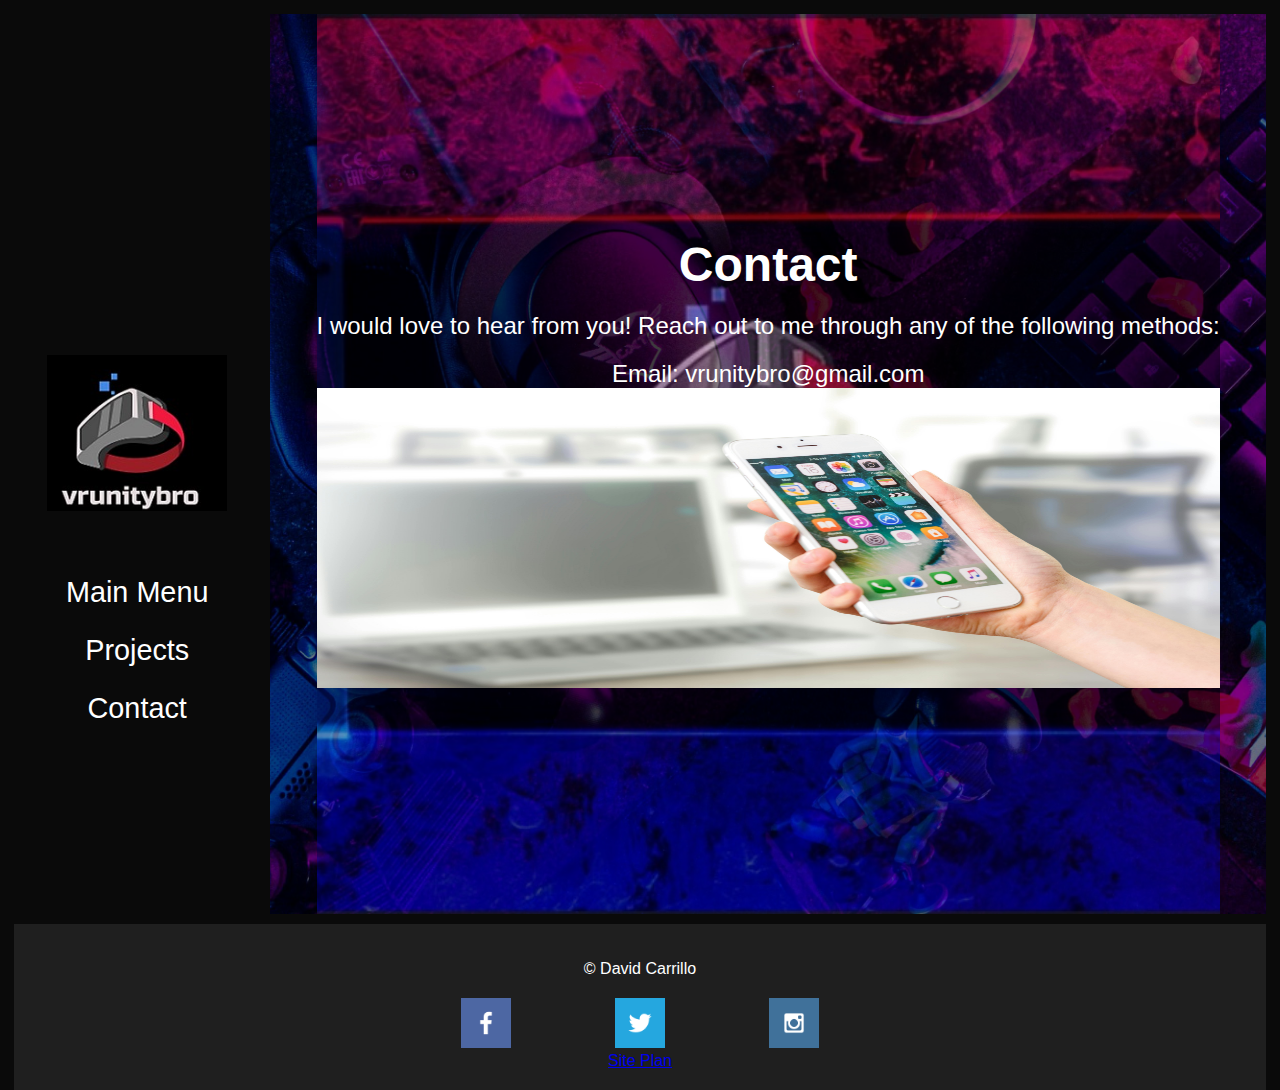
<file: personal/contact.html>
<!DOCTYPE html>
<html lang="en">
<head>
    <meta charset="UTF-8">
    <meta name="viewport" content="width=device-width, initial-scale=1.0">
    <meta name="description" content="VRUnity Bro - Portfolio for game development, VR enthusiasts, and potential employers.">
    <meta name="keywords" content="VR, Unity, Game Development, Portfolio, VRUnity Bro">
    <title>VRUnity Bro - Contact</title>
    <link rel="stylesheet" href="styles/style.css">
</head>
<body>
    <div class="container">
        <header class="logo">
            <a href="#home"><img src="images/vrunityProfile.jpg" alt="VRUnity Bro Logo"></a>
            <nav class="navbar">
                <ul>
                    <li><a href="index.html">Main Menu</a></li>
                    <li><a href="projects.html">Projects</a></li>
                    <li><a href="contact.html">Contact</a></li>
                </ul>
            </nav>
        </header>
        
        <main class="main-content">
            <section id="contact" class="virtualbg">
                <div class="virtualbg-content">
                    <h1>Contact</h1>
                    <p>I would love to hear from you! Reach out to me through any of the following methods:</p>
                    <p>Email: vrunitybro@gmail.com</p>
                    <!-- <p>Phone: +123-456-7890</p> -->
                    <!-- <p>Address: 123 VR Unity Lane, Imaginary City, VR World</p> -->
                    <img src="images/iphonecontact.jpg" alt="Contact Image" style="width: 100%; height: auto; max-height: 300px;">
                </div>
            </section>
        </main>
        
        <footer class="footer">
            <p>&copy; David Carrillo</p>
            <div class="social-links">
                <a href="https://facebook.com" target="_blank"><img src="images/facebook.png" alt="Facebook"></a>
                <a href="https://www.youtube.com/@vrunitybro" target="_blank"><img src="images/twitter.png" alt="Twitter"></a>
                <a href="https://www.instagram.com/vrunitybro/" target="_blank"><img src="images/instagram.png" alt="Instagram"></a>
            </div>
            <div class="site-plan-link">
                <a href="site-plan.html">Site Plan</a>
            </div>
        </footer>
    </div>

    <script src="scripts/main.js"></script>
</body>
</html>
</file>
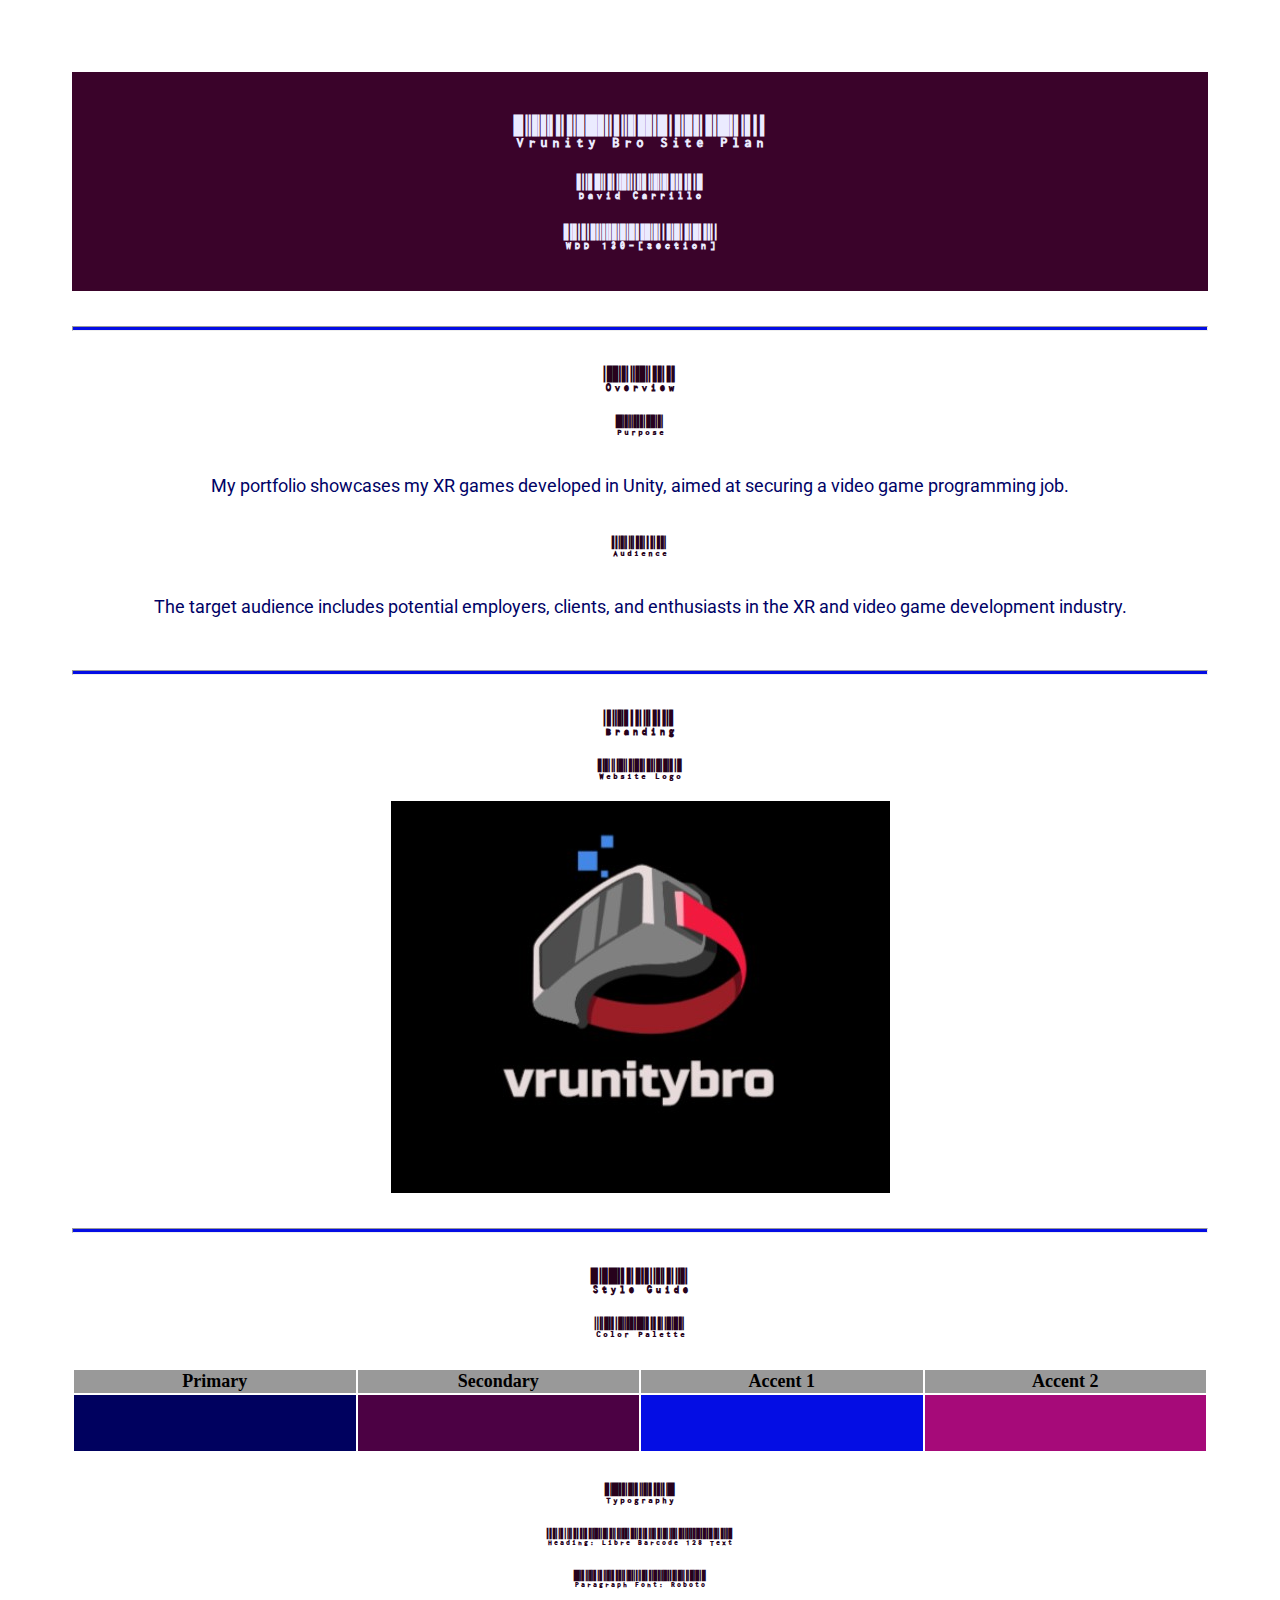
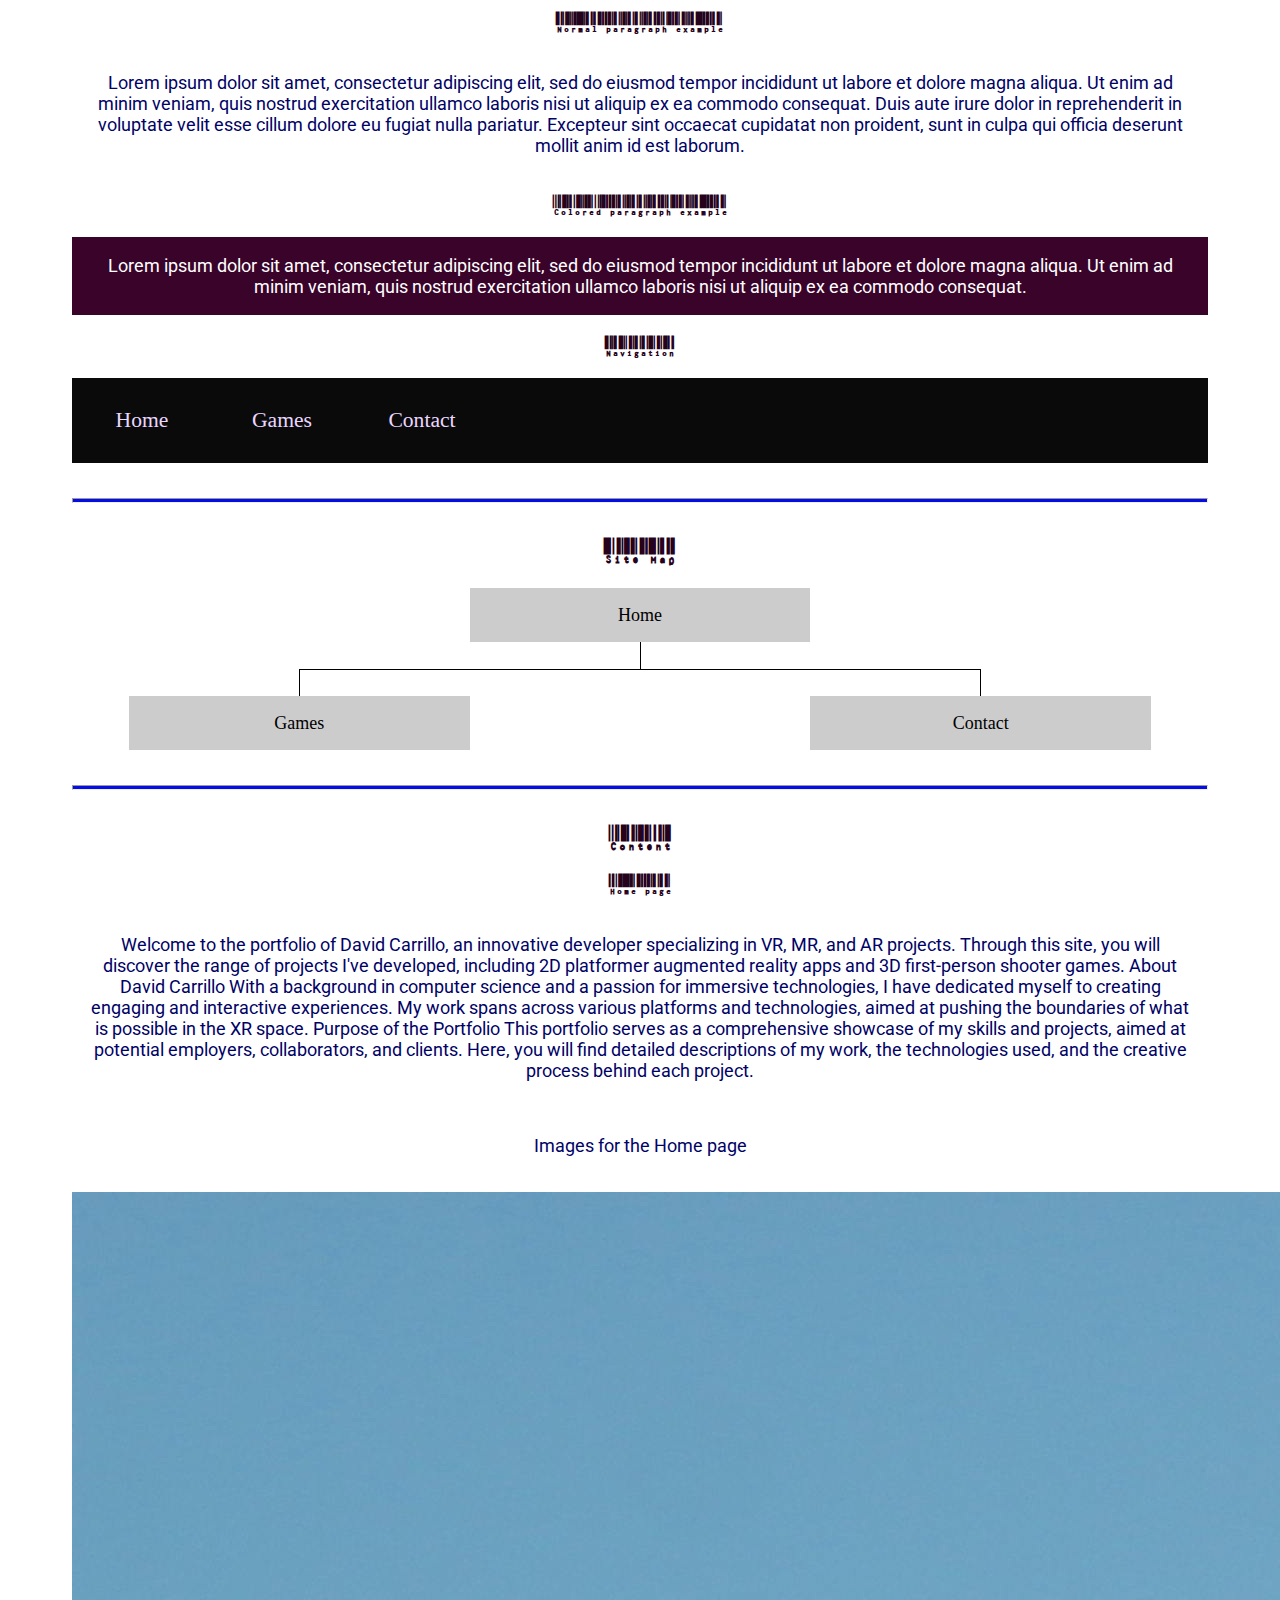
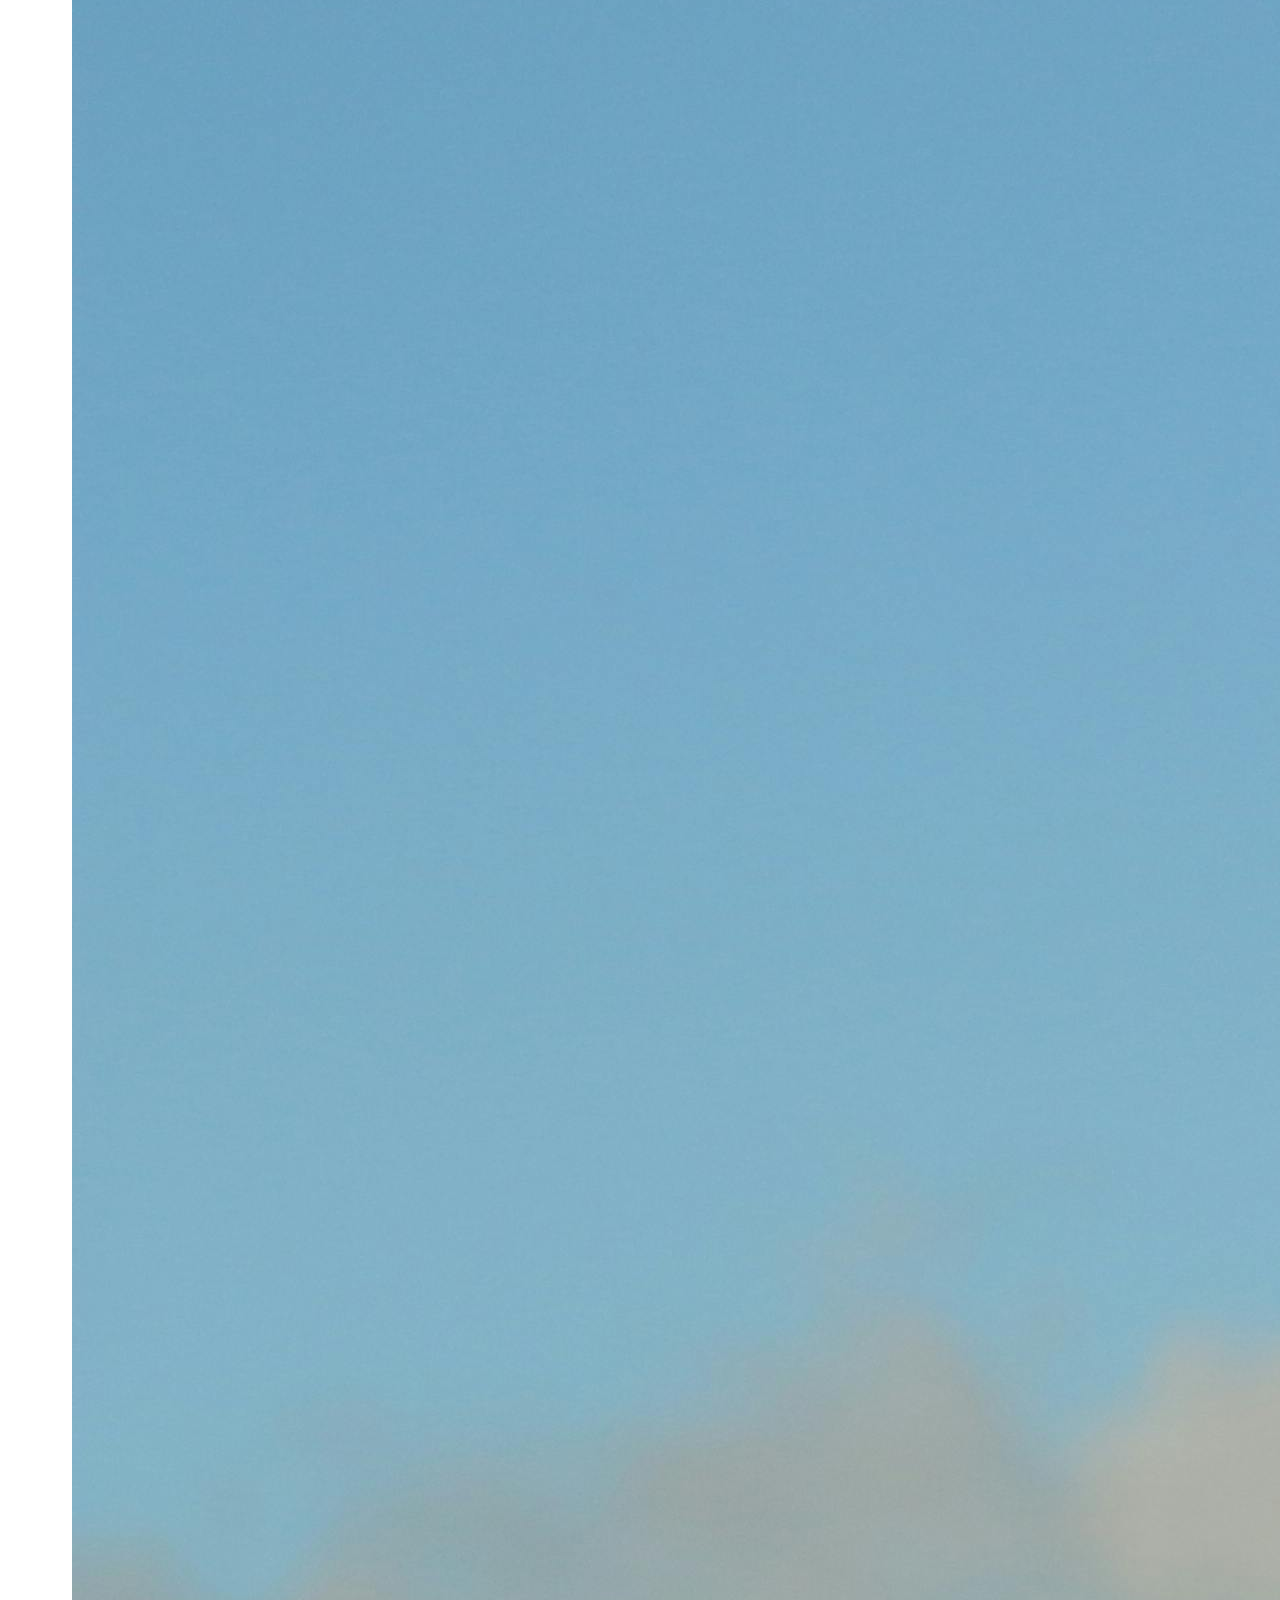
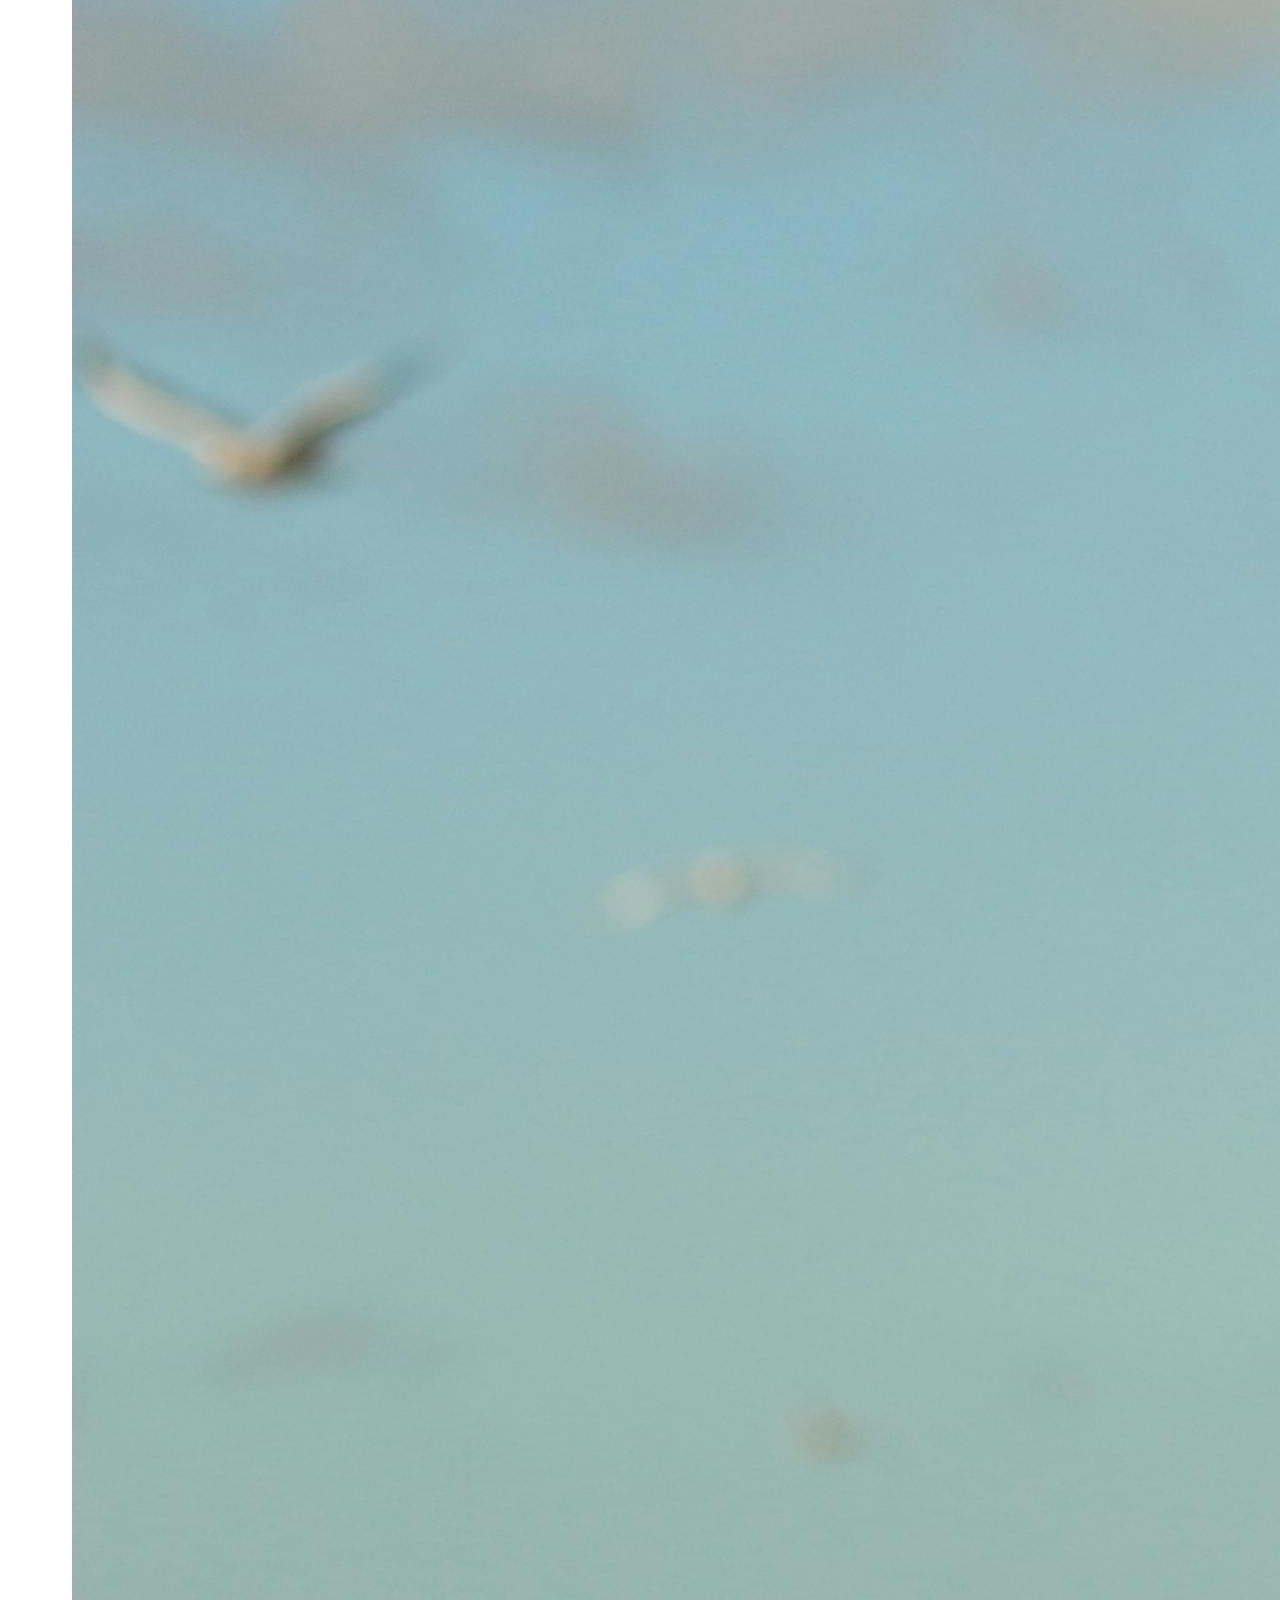
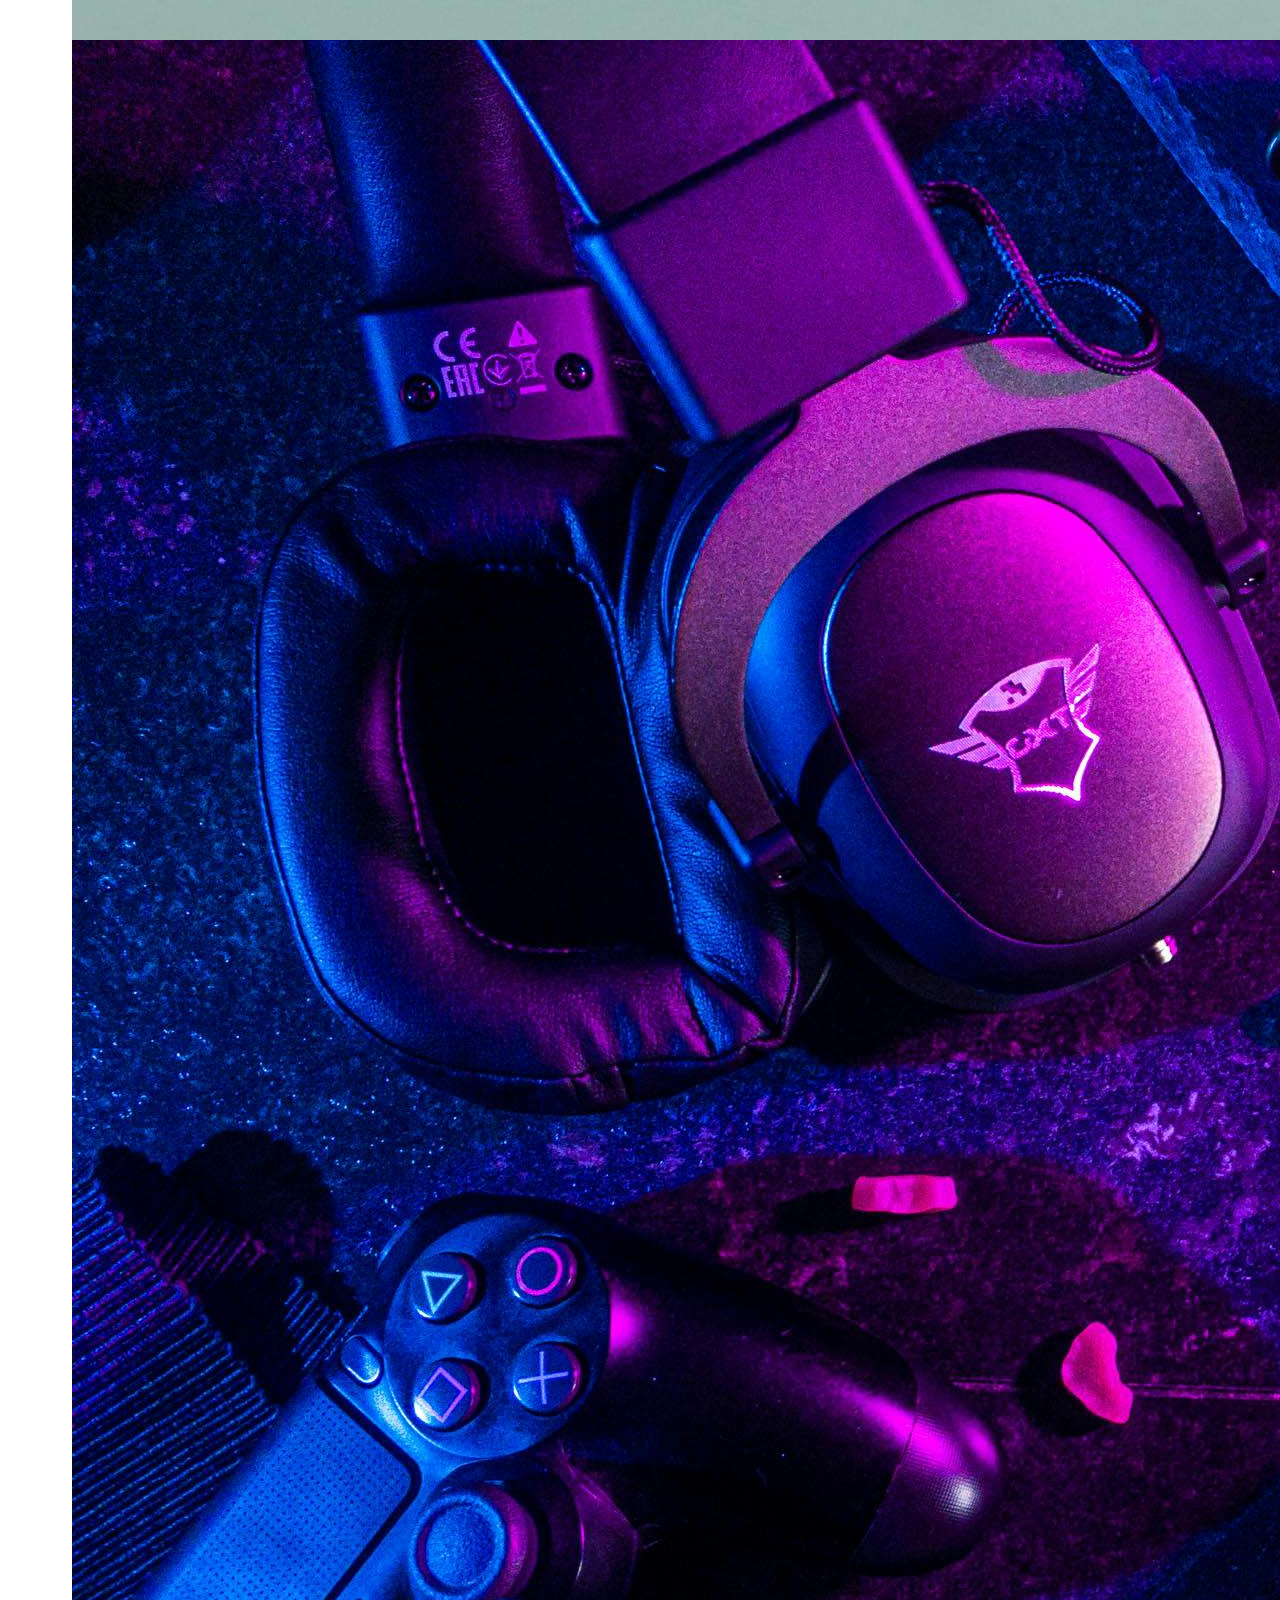
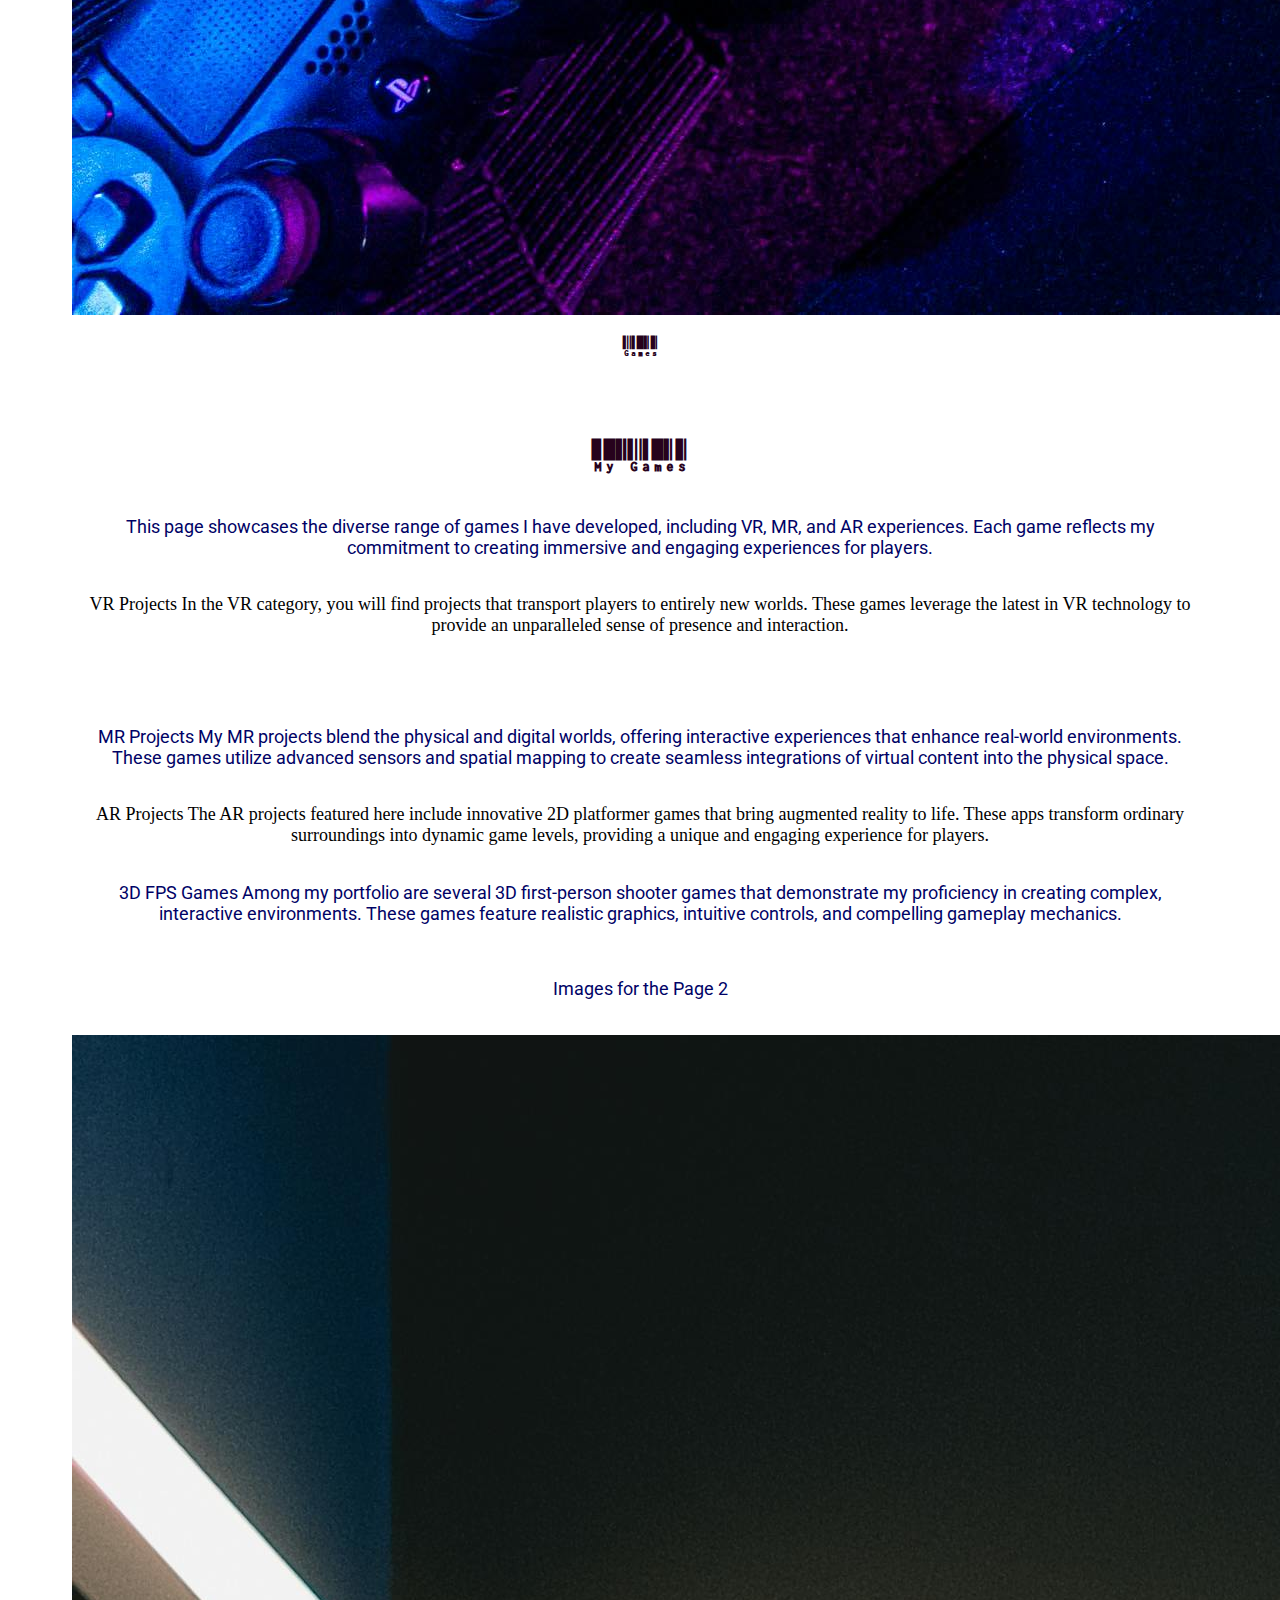
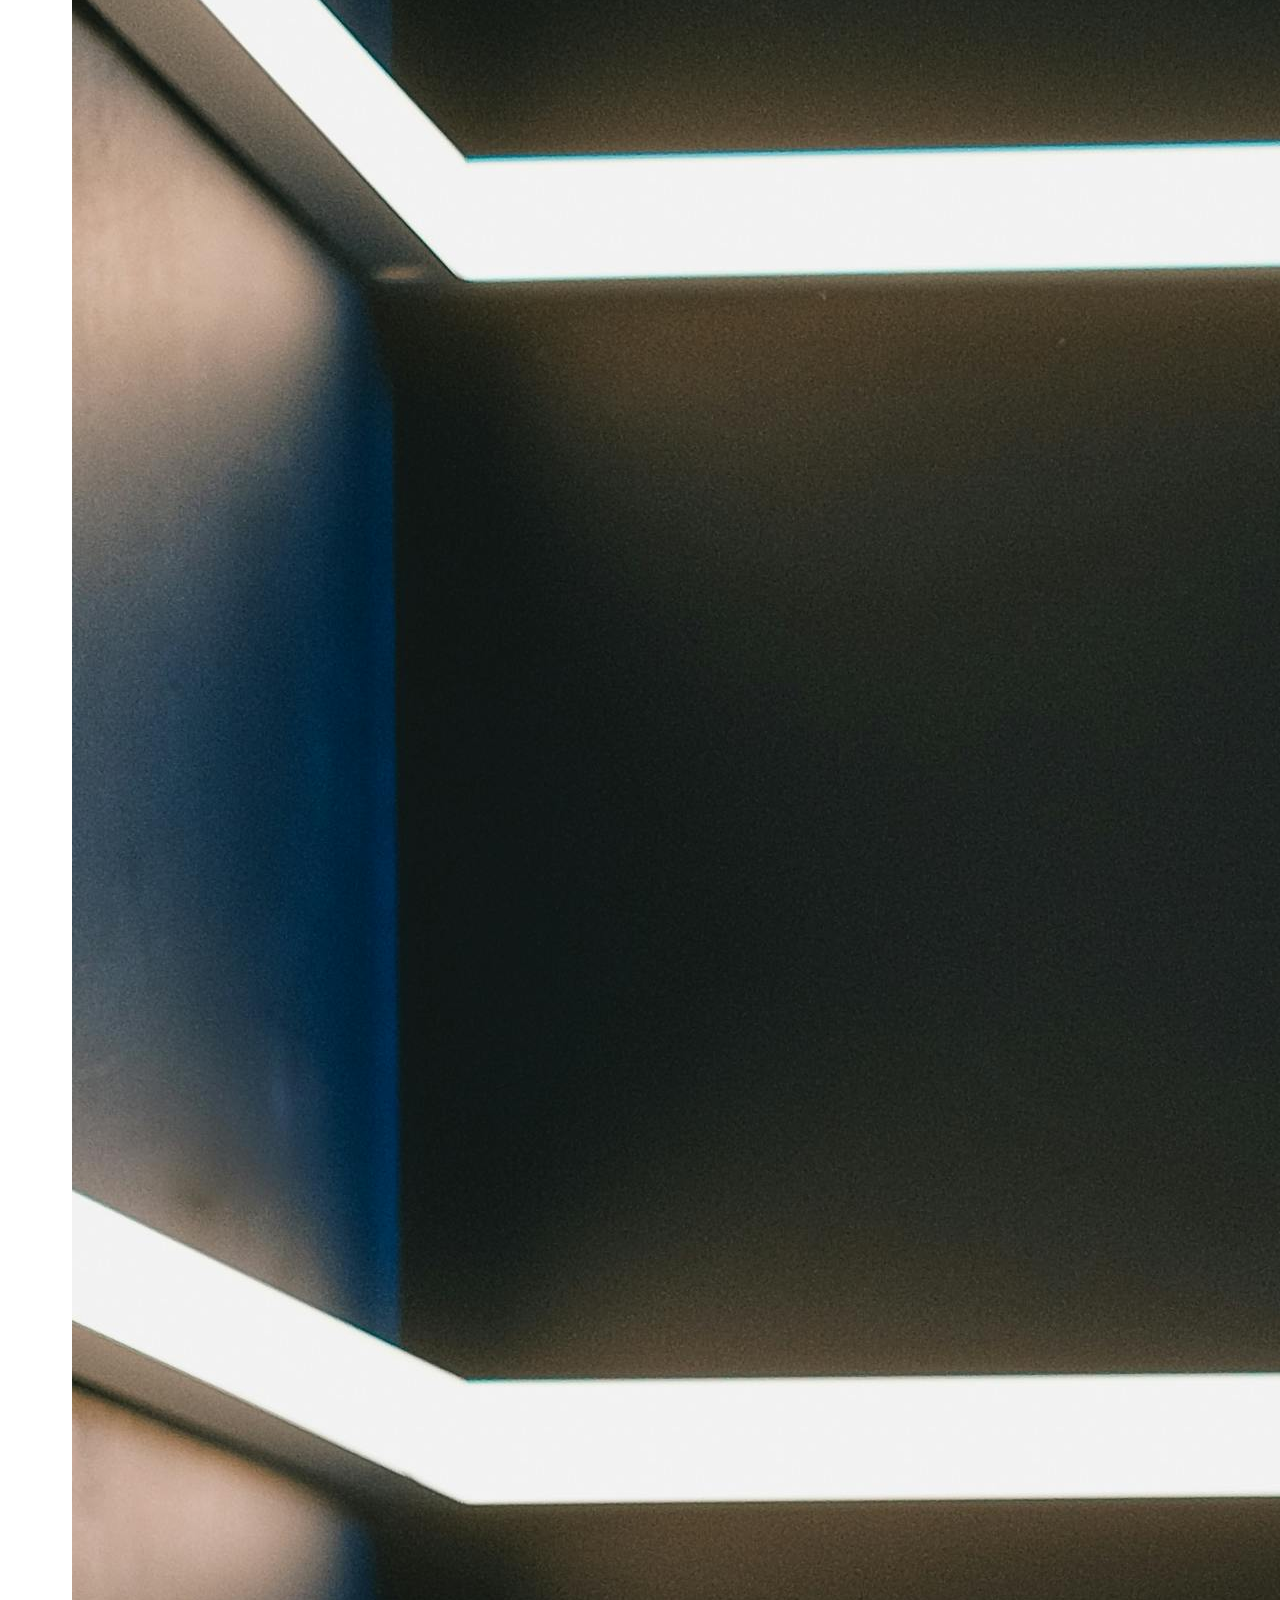
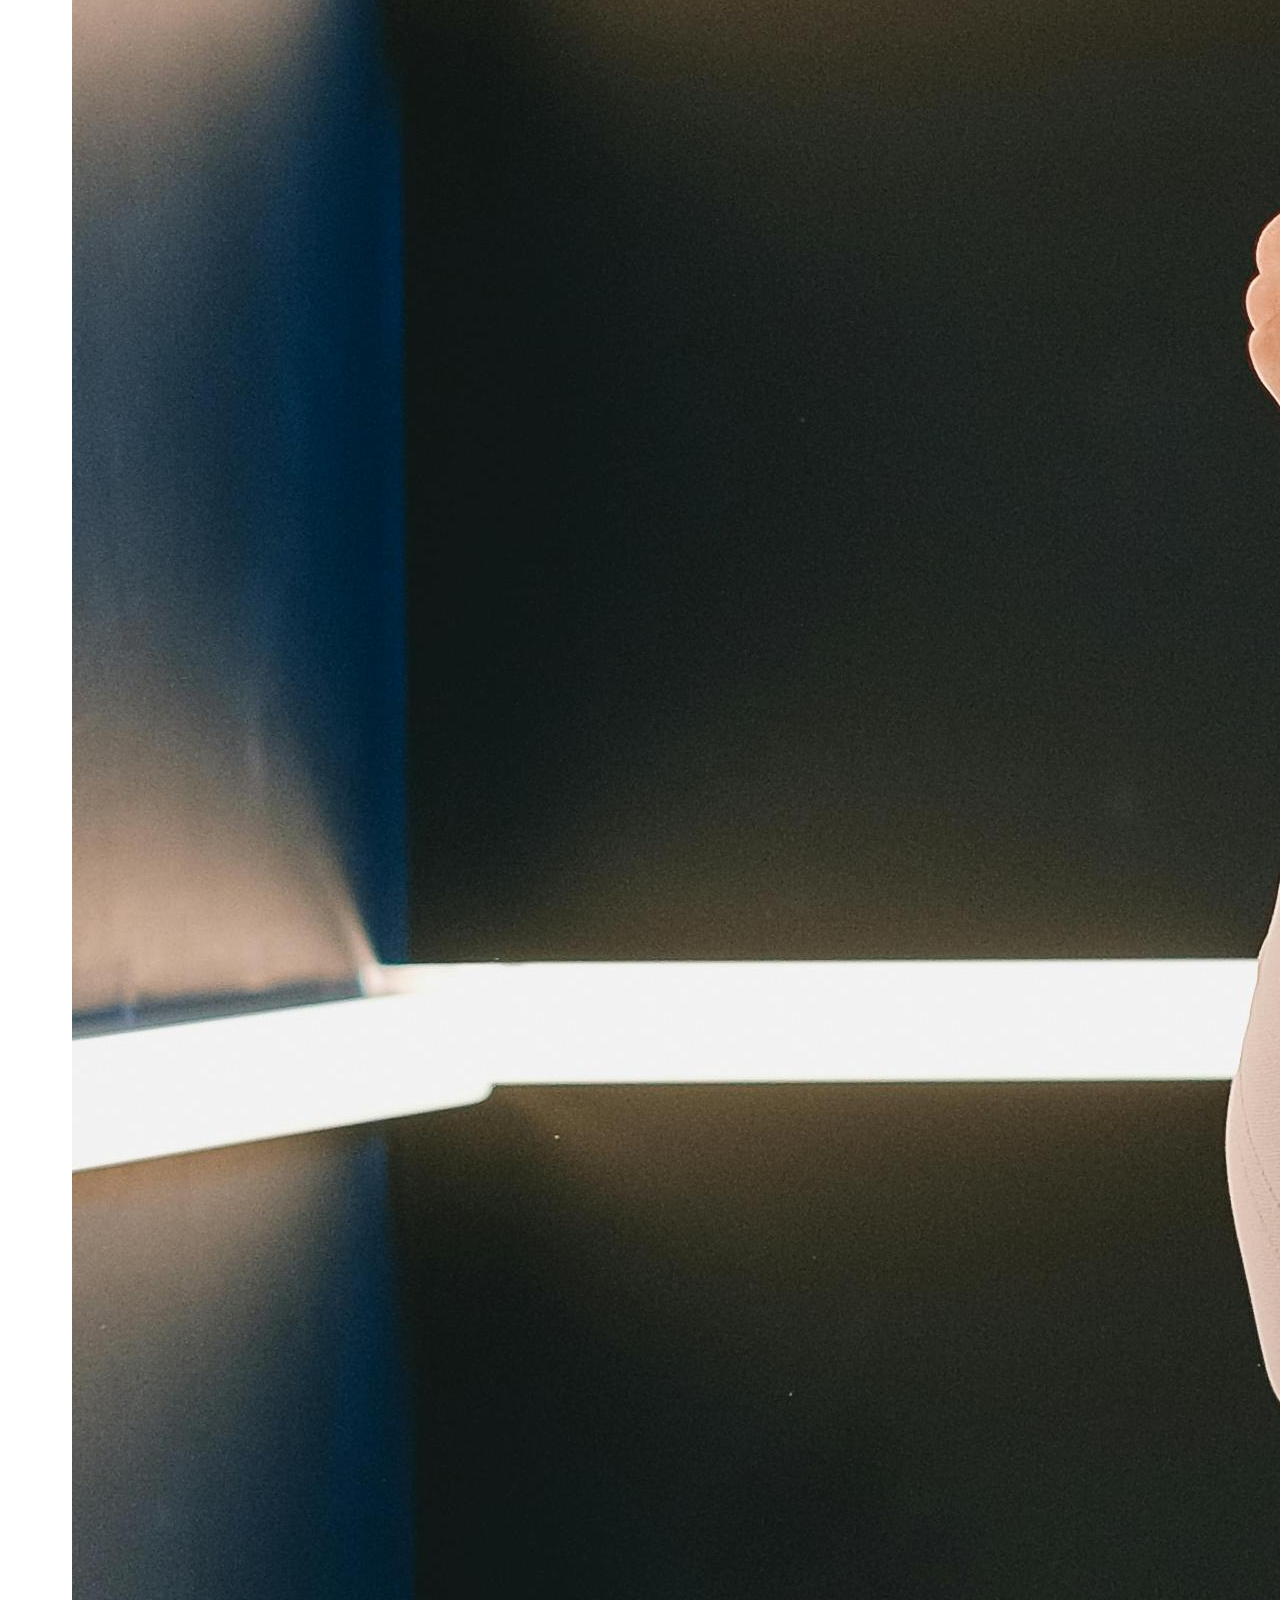
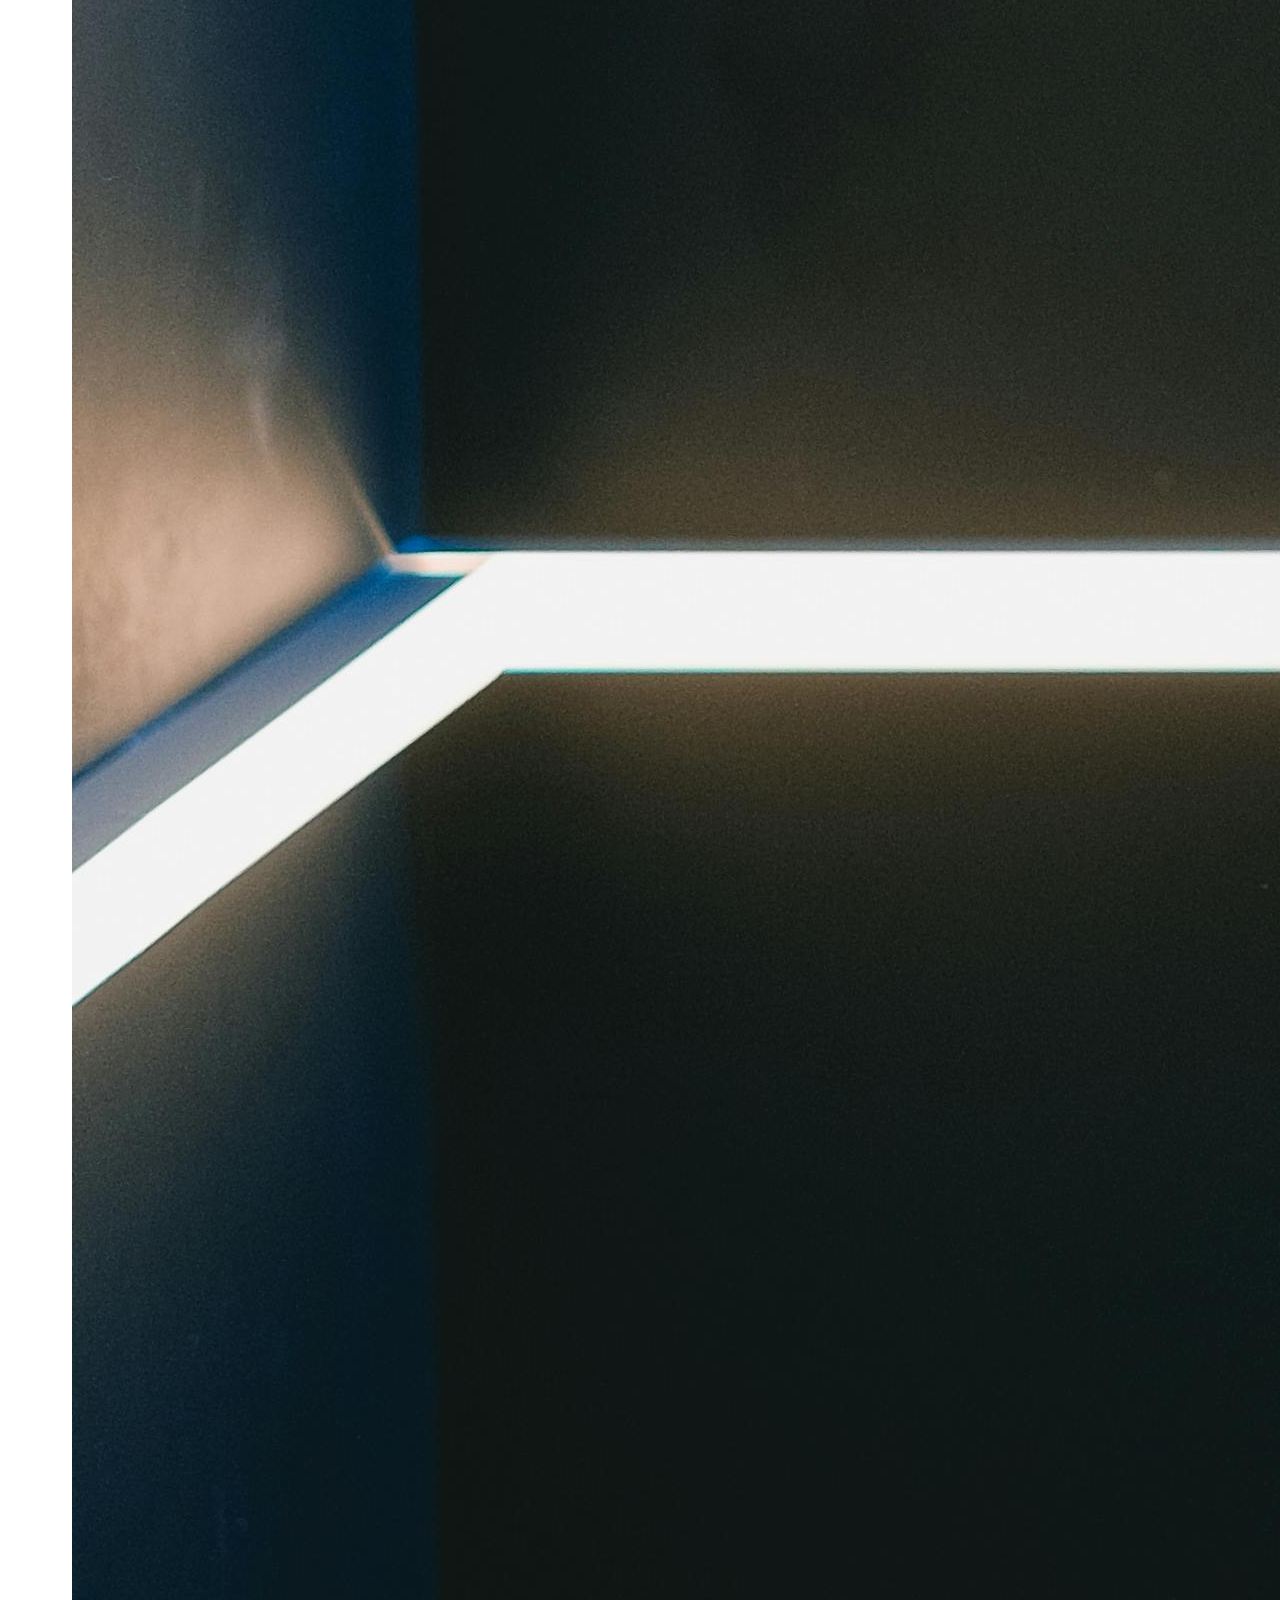
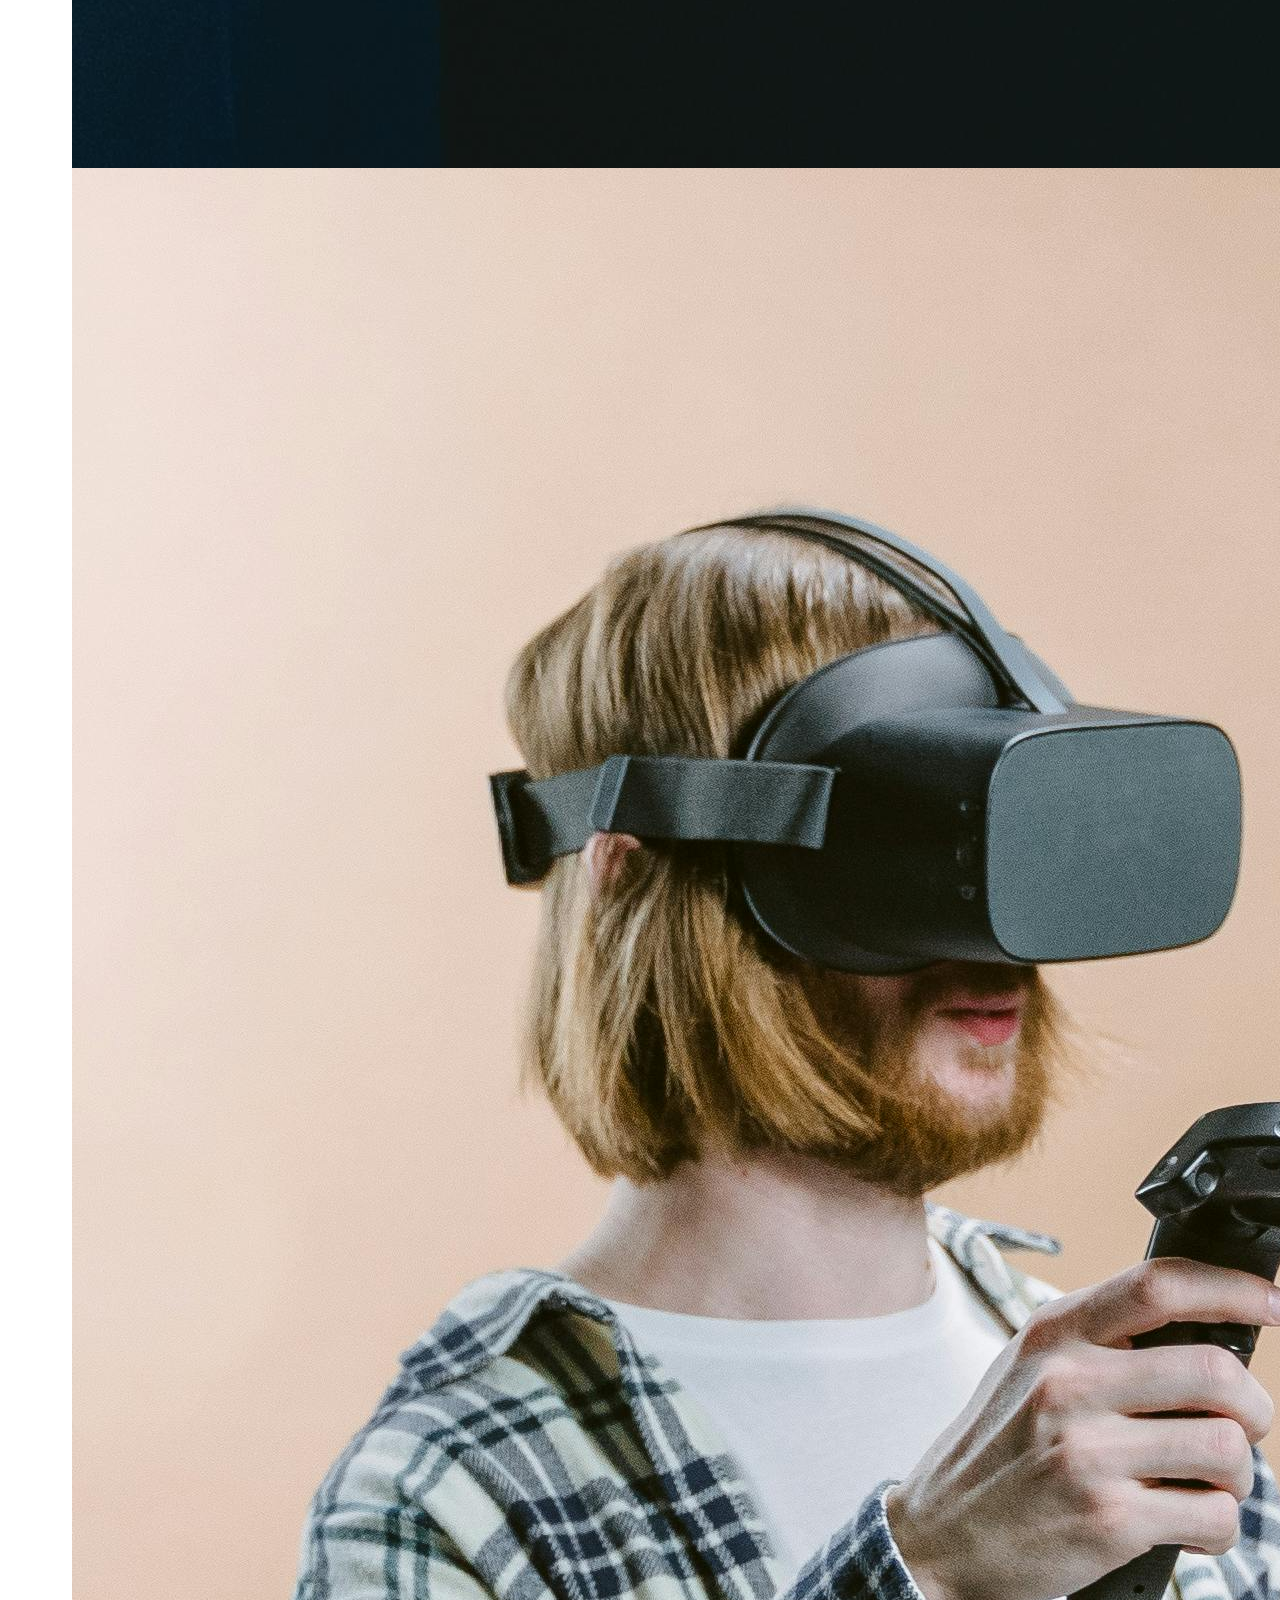
<file: personal/site-plan.html>
<!DOCTYPE html>
<html lang="en-us">
    
  <head>
    <meta charset="utf-8">
    <title>Site Plan</title>
    <link href="https://fonts.googleapis.com/css2?family=Roboto:ital,wght@0,100;0,300;0,400;0,500;0,700;0,900;1,100;1,300;1,400;1,500;1,700;1,900&display=swap" rel="stylesheet">
    <link type="text/css" rel="stylesheet" href="styles/site-plan.css">
    
  </head>

  <body>
    <header>
      <h1>Vrunity Bro Site Plan</h1>
      <h2>David Carrillo</h2>
      <h2>WDD 130-[section]</h2>
      <!-- In the header above, add the name or your site, your name and class number. For example if you are in section 3 you would put WDD 130.03 -->
    </header>
    <main>

      <!-- ------------------------Steps 2-3------------------------------ -->
      <hr>
      <h2>Overview</h2>
      <h3>Purpose</h3>
      <p>My portfolio showcases my XR games developed in Unity, aimed at securing a video game programming job.</p>  <!-- change this -->


      <h3>Audience</h3>
      <p>The target audience includes potential employers, clients, and enthusiasts in the XR and video game development industry.</p>  <!-- change this -->

      <hr>
      <h2>Branding</h2>
      <h3>Website Logo</h3>
      <!-- Replace this with some sort of logo for your site.  A logo can be as simple as the name of your site in a nice font :) -->
      <img src="images/vrunityProfile_2.jpg" alt="Logo image">
      <hr>
      <h2>
        Style Guide
      </h2>

      <!-- ------------------------Steps 4-8------------------------------ -->

      <h3>
        Color Palette
      </h3>
      <!--  The colors you choose for a website are one of the most important decisions you will make. Follow the instructions on the activity in iLearn. You should have at least 2 colors but do not have to fill in all 4 if you do not need them.  -->

      <table class="colors">
        <tr><th>Primary</th><th>Secondary</th><th>Accent 1</th><th>Accent 2</th></tr>
        <!-- Switch to the site-plan.css file and change your colors there. -->
        <tr><td class="primary"></td><td class="secondary"></td><td class="accent1"></td><td class="accent2"></td></tr>
      </table>

      <!-- ------------------------Step 9------------------------------ -->

      <h3>
        Typography
      </h3>
      <!-- Choose a font for your paragraphs (body copy) and headlines. What font(s) have you chosen? Why did you choose what you did?  Make sure to review the list of web safe fonts at W3Schools.org as a starting point.  Think also about which of your colors above you might use for background and font colors. -->

      <h4>
        Heading: Libre Barcode 128 Text
      </h4>
      <h4>
        Paragraph Font: Roboto
      </h4>
      <h3>
        Normal paragraph example
      </h3>
      <p>
        Lorem ipsum dolor sit amet, consectetur adipiscing elit, sed do eiusmod tempor incididunt ut labore et dolore magna aliqua. Ut enim ad minim veniam, quis nostrud exercitation ullamco laboris nisi ut aliquip ex ea commodo consequat. Duis aute irure dolor in reprehenderit in voluptate velit esse cillum dolore eu fugiat nulla pariatur. Excepteur sint occaecat cupidatat non proident, sunt in culpa qui officia deserunt mollit anim id est laborum.
      </p>
      <h3>
        Colored paragraph example
      </h3>
      <p class="colored">
        Lorem ipsum dolor sit amet, consectetur adipiscing elit, sed do eiusmod tempor incididunt ut labore et dolore magna aliqua. Ut enim ad minim veniam, quis nostrud exercitation ullamco laboris nisi ut aliquip ex ea commodo consequat. 
      </p>

      <!-- ------------------------Step 10------------------------------ -->

      <h3>
        Navigation
      </h3>
      <!-- Think about how you want your navigation bar to look. In the site-plan.css file change the colors to your colors to get the look you desire. --> 
      <nav>
        <a href="#">Home</a>
        <a href="#">Games</a>
        <a href="#">Contact</a>
      </nav>
      <hr>
      <h2>
        Site Map
      </h2>
      <div class="sitemap">
        <div class="sm-home">
          Home
        </div>
        <div class="sm-page2">
          Games <!-- change this -->
        </div>
        <div class="sm-page3">
          Contact  <!-- change this -->
        </div>

        <div class="top">
          &nbsp;
        </div>
        <div class="left">
          &nbsp;
        </div>
        <div class="right">
          &nbsp;
        </div>

      </div>

      <!-- --------Content Section -------------- -->
      <hr>
      <h2>
        Content
      </h2>
      <h3>Home page</h3>
      <p>
        Welcome to the portfolio of David Carrillo, an innovative developer specializing in VR, MR, and AR projects. Through this site, you will discover the range of projects I've developed, including 2D platformer augmented reality apps and 3D first-person shooter games.

        About David Carrillo
        With a background in computer science and a passion for immersive technologies, I have dedicated myself to creating engaging and interactive experiences. My work spans across various platforms and technologies, aimed at pushing the boundaries of what is possible in the XR space.

        Purpose of the Portfolio
        This portfolio serves as a comprehensive showcase of my skills and projects, aimed at potential employers, collaborators, and clients. Here, you will find detailed descriptions of my work, the technologies used, and the creative process behind each project.
      </p>
      <p>Images for the Home page</p>
        <img src="images/clouds.jpg" alt="image for homepage">
        <img src="images/purpleandbluedesk.jpg" alt="image for homepage">

      </ul>
      <h3>Games</h3>
      <p>
<h1>My Games</h1>
<p>
This page showcases the diverse range of games I have developed, including VR, MR, and AR experiences. Each game reflects my commitment to creating immersive and engaging experiences for players.
</p>

VR Projects
In the VR category, you will find projects that transport players to entirely new worlds. These games leverage the latest in VR technology to provide an unparalleled sense of presence and interaction.
</p>
<p>
MR Projects
My MR projects blend the physical and digital worlds, offering interactive experiences that enhance real-world environments. These games utilize advanced sensors and spatial mapping to create seamless integrations of virtual content into the physical space.
</p>
AR Projects
The AR projects featured here include innovative 2D platformer games that bring augmented reality to life. These apps transform ordinary surroundings into dynamic game levels, providing a unique and engaging experience for players.
<p>
3D FPS Games
Among my portfolio are several 3D first-person shooter games that demonstrate my proficiency in creating complex, interactive environments. These games feature realistic graphics, intuitive controls, and compelling gameplay mechanics.
</p>
      <p>Images for the Page 2</p>
        <img src="images/gamefemalewhite.jpg" alt="image for games">
        <img src="images/game2people.jpg" alt="image for page">

      </ul>
      <h3>Contact</h3>
      <p>
        <h1>Contact David Carrillo</h1>
<p>Thank you for your interest in my work. I am always eager to connect with fellow developers, potential collaborators, and anyone interested in the field of XR development.
</p>
<p>
Inquiries and Collaborations
If you have any questions about my projects or are interested in collaborating on future endeavors, please do not hesitate to reach out. I am open to discussing new ideas, providing insights, and exploring potential partnerships.
</p>
<p>
How to Reach Me
You can contact me via email at vrunitybro.com or through my social media channels. Additionally, you can find me on LinkedIn, where I regularly share updates on my projects and industry insights.
</p>
<p>
Stay Connected
For the latest updates on my work and to stay connected, follow my YouTube channel, VRUnity Bro. Here, I share tutorials, development tips, and behind-the-scenes content on VR and MR game development.
</p>
<p>
Feedback and Support
Your feedback is invaluable to me. If you have any comments or suggestions regarding my portfolio or any of my projects, please feel free to share them. I am always looking to improve and evolve my work.
      </p>
      <p>Images for the Page 3</p>
        <img src="images/iphonecontact.jpg" alt="image for page3">
        <img src="images/redphonecontatc.jpg" alt="image for page3">

      </ul>
      <hr>
      <h2>
        Wireframes
      </h2>
      <p>
        Create three wireframes for your site. One for each page and list them here</p>

      <h3>Home</h3>
      <p>         
        Inspired on FFVII Remake Main Menu
      </p>
      <img src="images/wireframemainmenu2.0.jpg" alt="home page wireframe">

      <h3>Portfolio</h3>
      <p>         
        Display the projects information
      </p>
      <img src="images/wireframeprojets2.0.jpg" alt="page 2 wireframe">

      <h3>Contact</h3>
      <p>         
        Information contact for potential customer or employers
      </p>
      <img src="images/wireframecontact2.0.jpg" alt="page 3 wireframe">
    </main>
  </body>

</html>
</file>
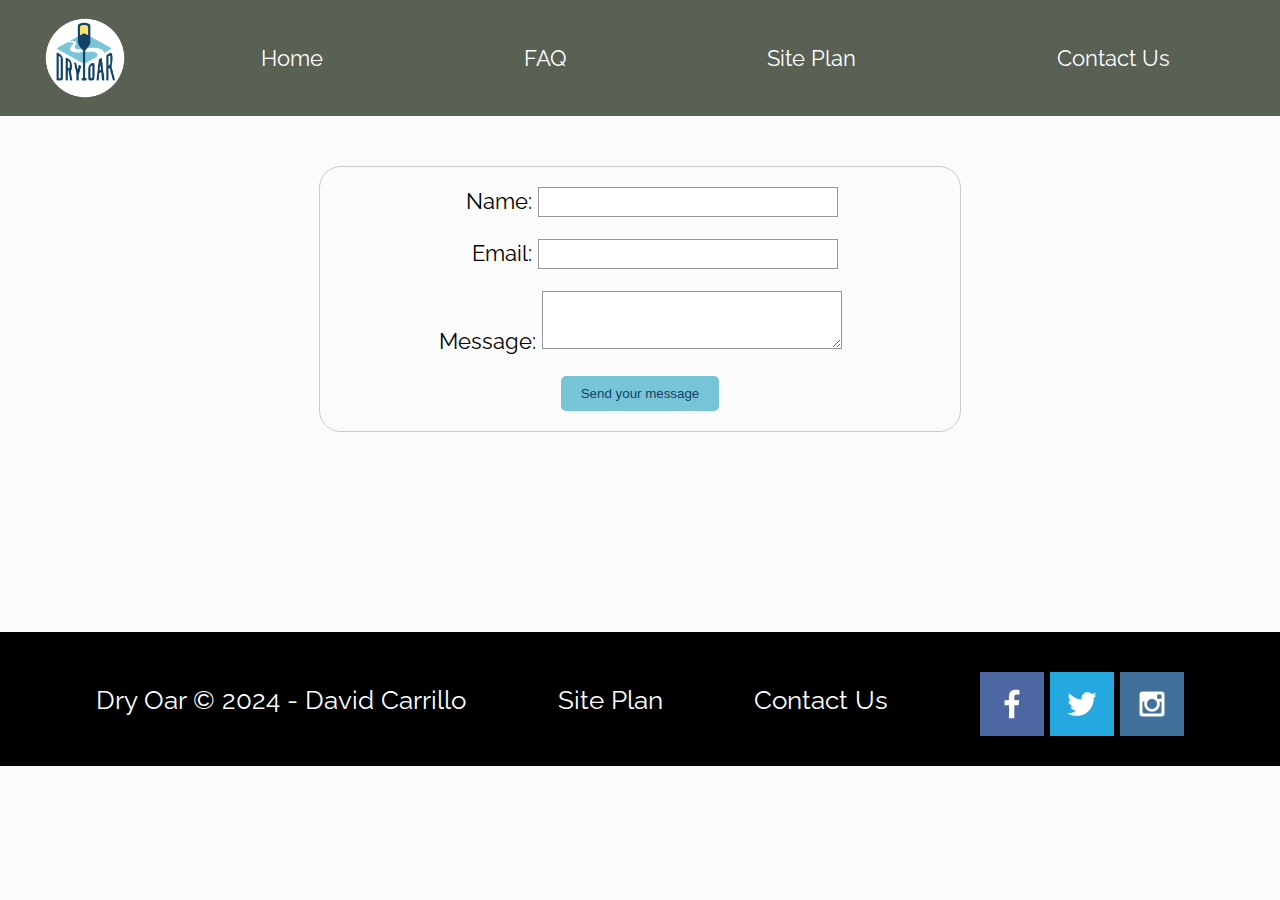
<file: wwr/contactus.html>
<!DOCTYPE html>
<html lang="en">
<head>
    <link rel="stylesheet" href="styles/style.css">
    <meta charset="UTF-8">
    <meta http-equiv="X-UA-Compatible" content="IE=edge">
    <meta name="viewport" content="width=device-width, initial-scale=1.0">
    <title>Whitewater Rafting Vacations | Dry Oar Boating | Contact us</title>
</head>
<body>
    <div id="content">
        <header>
            <a id="logo_link" href="index.html">
                <img class="logo" src="images/logo.png" alt="Dry Oar Logo">
            </a>
            <nav>
                <a href="index.html">Home</a>
                <a href="faq.html">FAQ</a>
                <a href="site-plan-rafting.html">Site Plan</a>
                <a href="contactus.html">Contact Us</a>
            </nav>
        </header>
        
        <main>
            <div id="feedback"></div>
            <div id="form-container">
                <form action="/my-handling-form-page" method="post">
                    <ul>
                        <li>
                            <label for="name">Name:</label>
                            <input type="text" id="name" name="user_name" required />
                        </li>
                        <li>
                            <label for="mail">Email:</label>
                            <input type="email" id="mail" name="user_email" required />
                        </li>
                        <li>
                            <label for="msg">Message:</label>
                            <textarea id="msg" name="user_message" required></textarea>
                        </li>
                        <li class="button">
                            <button type="submit">Send your message</button>
                        </li>
                    </ul>
                </form>
            </div>
        </main>
        
        <footer>
            <p>Dry Oar &copy; 2024 - David Carrillo</p>
            <p><a href="site-plan-rafting.html">Site Plan</a></p>
            <p><a href="contactus.html">Contact Us</a></p>
            <div class="social">
                <a href="https://facebook.com" target="_blank">
                    <img src="images/facebook.png" alt="fb icon">
                </a>
                <a href="https://twitter.com" target="_blank">
                    <img src="images/twitter.png" alt="twitter icon">
                </a>
                <a href="https://instagram.com" target="_blank">
                    <img src="images/instagram.png" alt="instagram icon">
                </a>
            </div>
        </footer>
    </div>

    <script>
        // get the feedback div element so we can do something with it.
        const feedbackElement = document.getElementById('feedback');
        // get the form so we can read what was entered in it.
        const formElement = document.forms[0];
        // add a 'listener' to wait for a submission of our form. When that happens run the code below.
        formElement.addEventListener('submit', function(e) {
            // stop the form from doing the default action.
            e.preventDefault();
            // set the contents of our feedback element to a message letting the user know the form was submitted successfully. Notice that we pull the name that was entered in the form to personalize the message!
            feedbackElement.innerHTML = 'Hello '+ formElement.user_name.value +'! Thank you for your message. We will get back with you as soon as possible!';
            // make the feedback element visible.
            feedbackElement.style.display = "block";
            // add a class to move everything down so our message doesn't cover it.
            document.body.classList.toggle('moveDown');
        });
    </script>
</body>
</html>
</file>
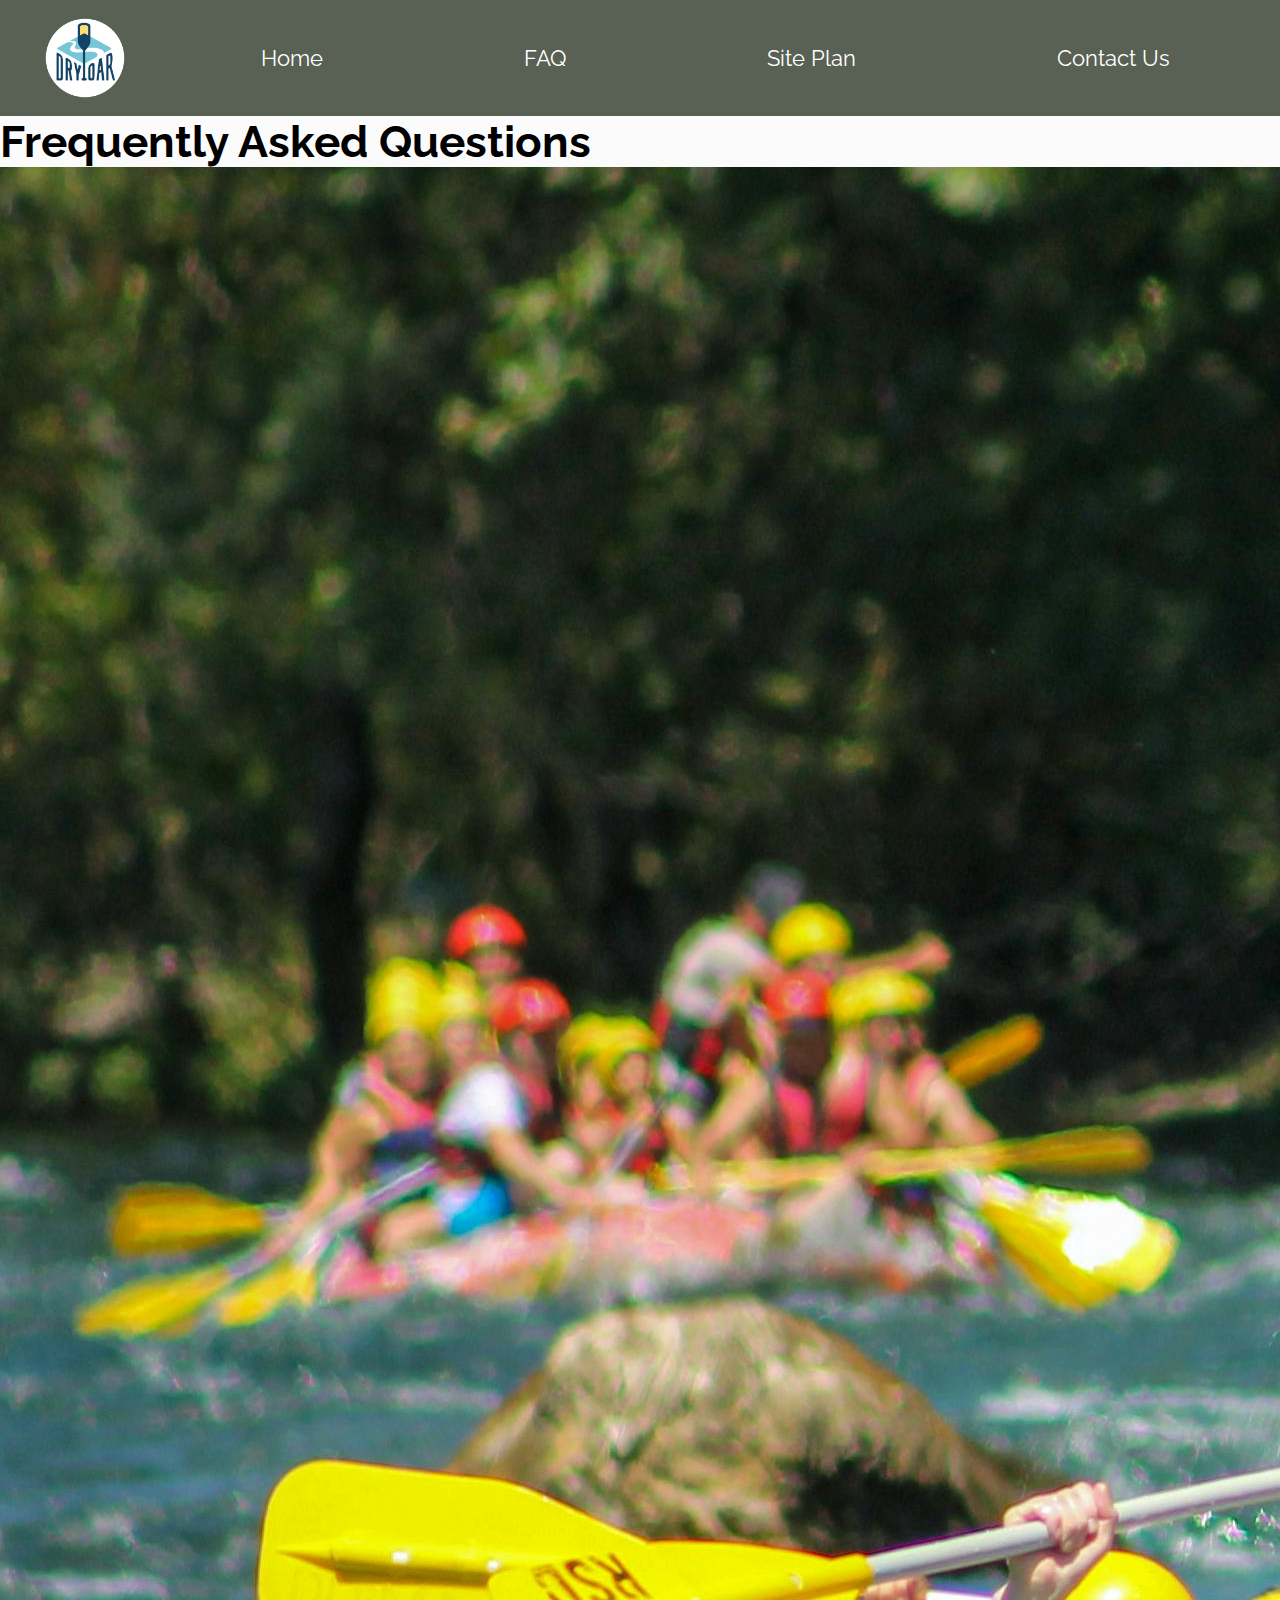
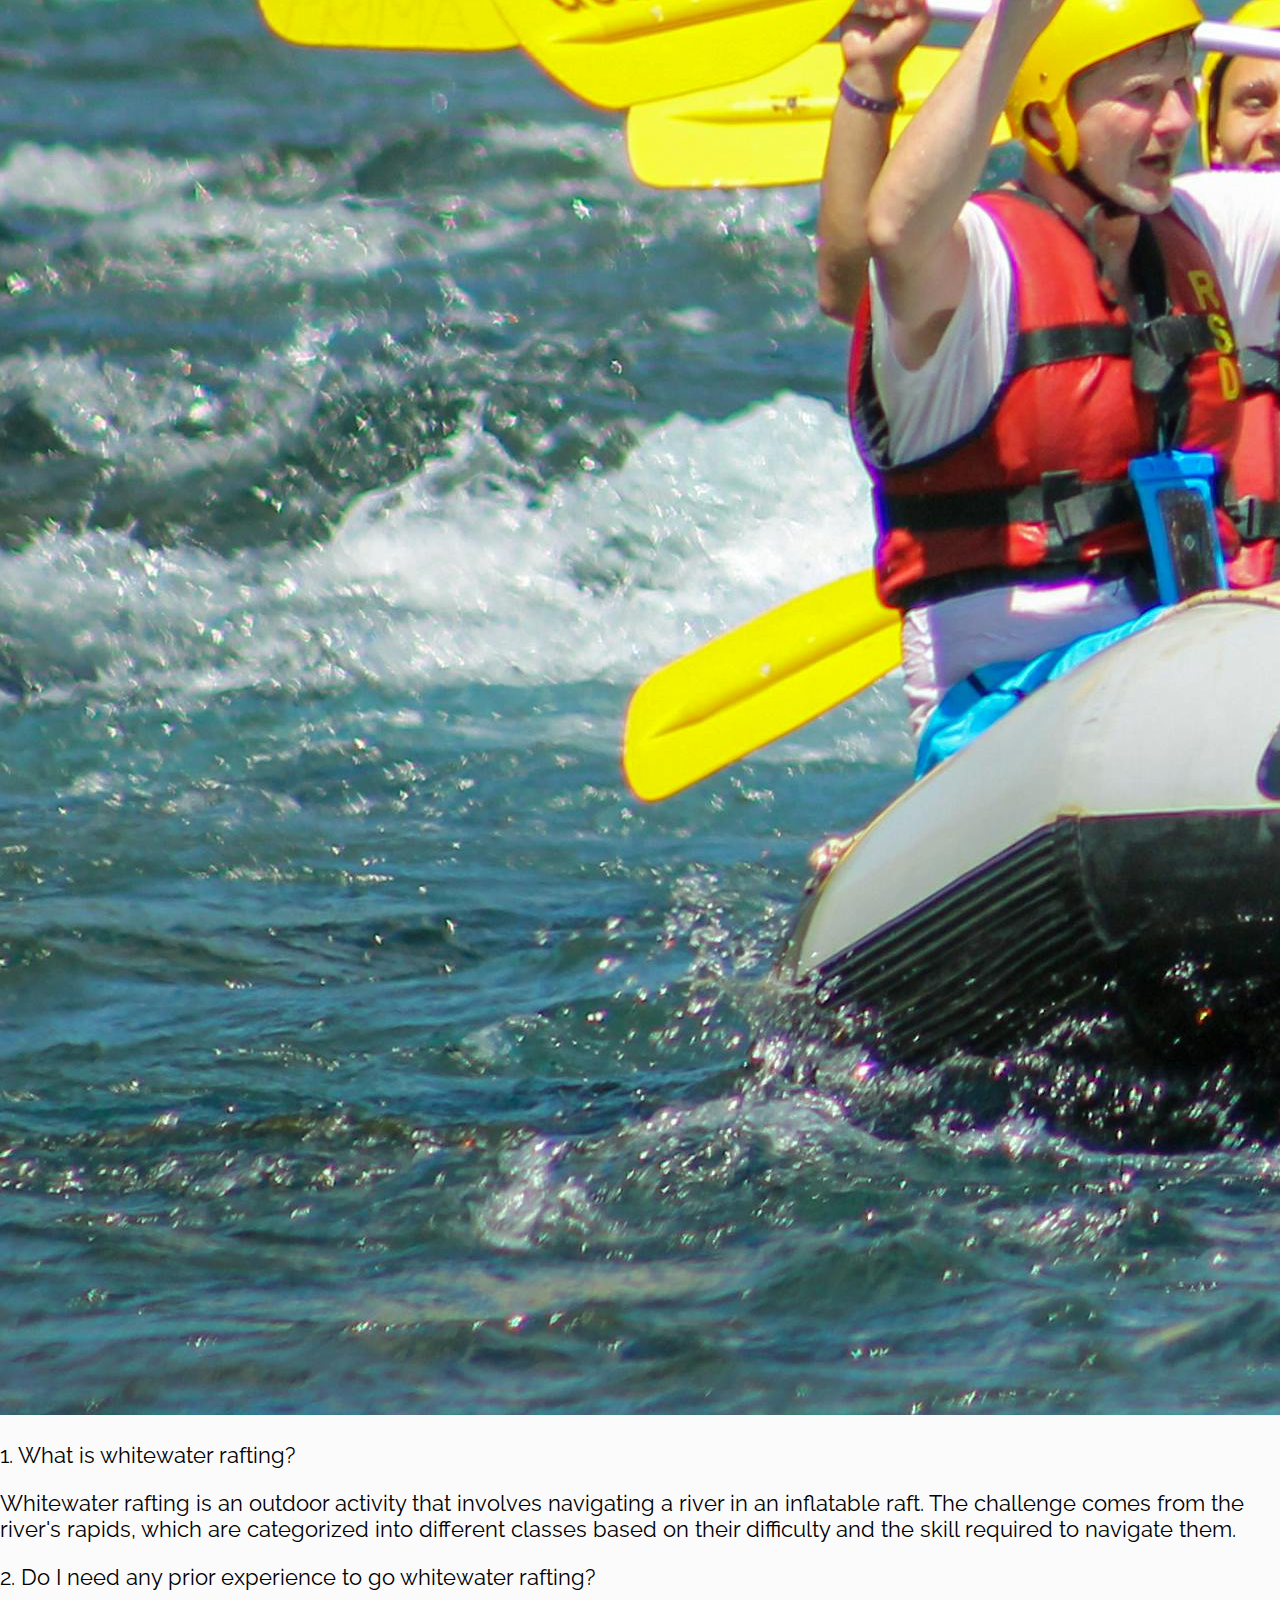
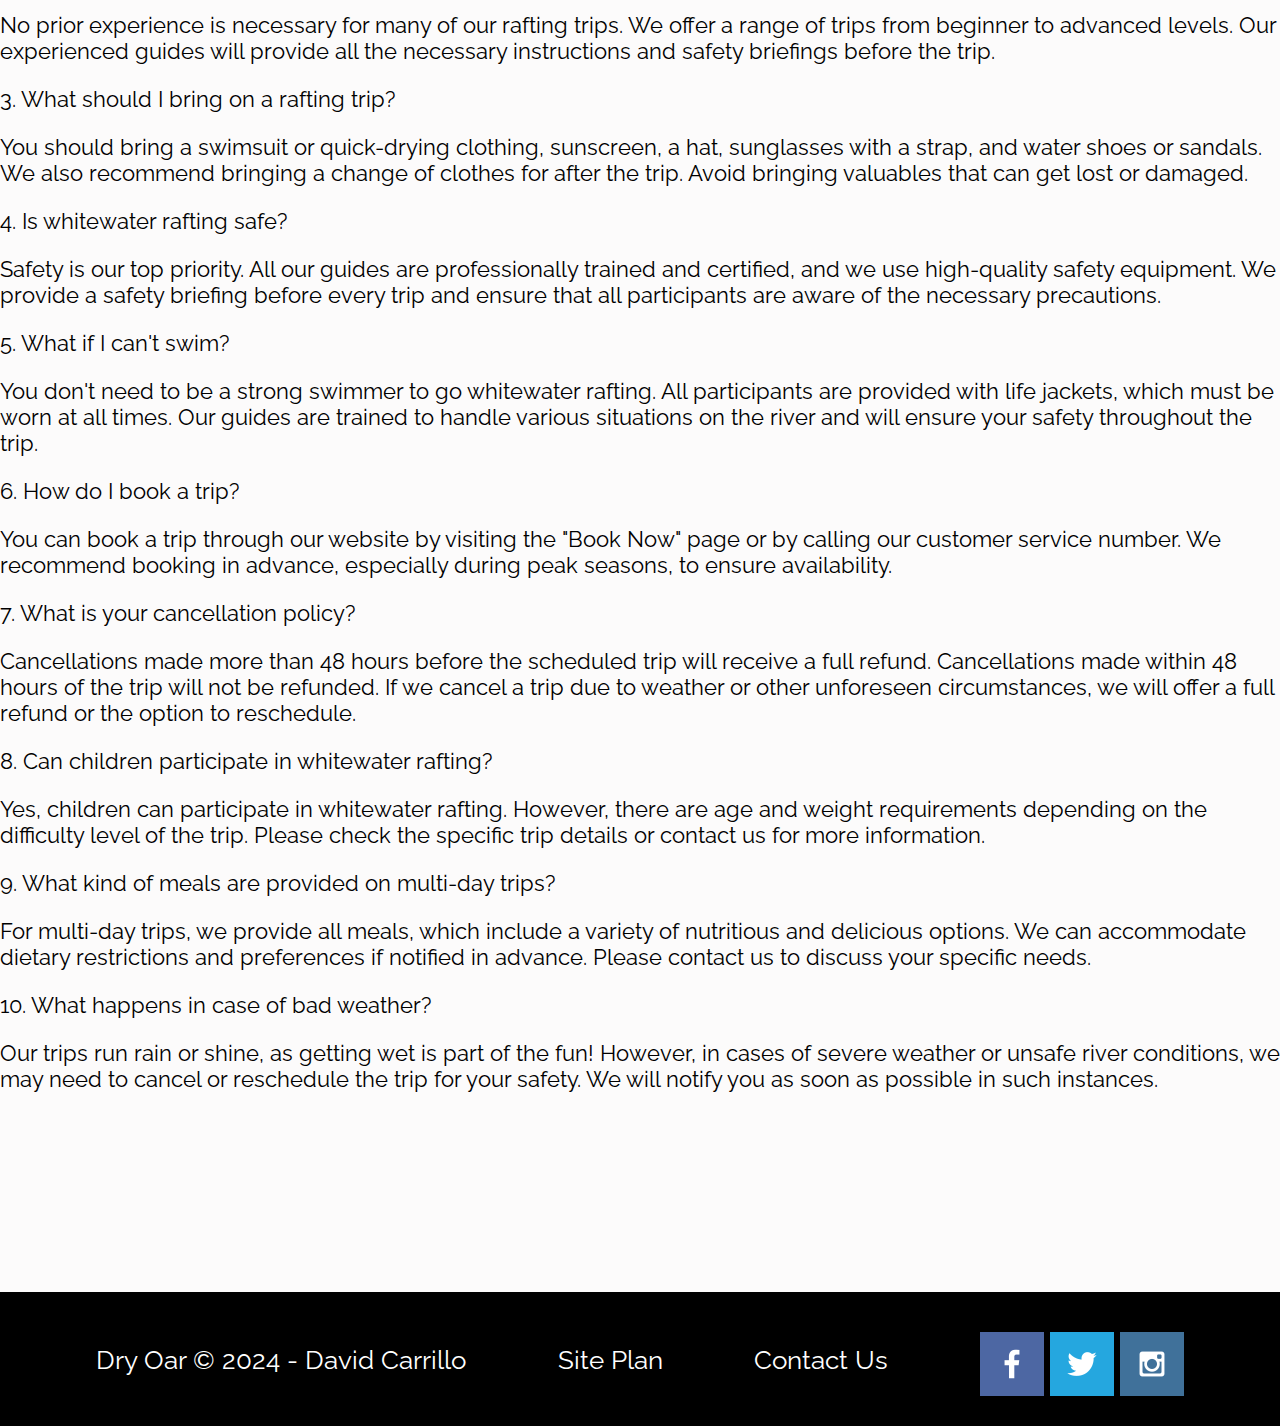
<file: wwr/FAQ.html>
<!DOCTYPE html>
<html lang="en">
<head>
    <link rel="stylesheet" href="styles/style.css">
    <meta charset="UTF-8">
    <meta http-equiv="X-UA-Compatible" content="IE=edge">
    <meta name="viewport" content="width=device-width, initial-scale=1.0">
    <title>Whitewater Rafting Vacations | Dry Oar Boating | FAQ</title>

</head>
<body>
    <div id="content">
        <header>
            <a id="logo_link" href="index.html">
                <img class="logo" src="images/logo.png" alt="Dry Oar Logo">
            </a>
            <nav>
                <a href="index.html">Home</a>
                <a href="faq.html">FAQ</a>
                <a href="site-plan-rafting.html">Site Plan</a>
                <a href="contactus.html">Contact Us</a>
            </nav>
        </header>
        
        <main class="faq-section">
            <h1 class="faq-title">Frequently Asked Questions</h1>

            <img src="images/faq-rafting.jpg" alt="Rafting Image" class="faq-image">
            
            
            <div class="faq-item">
                <p class="faq-question">1. What is whitewater rafting?</p>
                <p class="faq-answer">Whitewater rafting is an outdoor activity that involves navigating a river in an inflatable raft. The challenge comes from the river's rapids, which are categorized into different classes based on their difficulty and the skill required to navigate them.</p>
            </div>

            <div class="faq-item">
                <p class="faq-question">2. Do I need any prior experience to go whitewater rafting?</p>
                <p class="faq-answer">No prior experience is necessary for many of our rafting trips. We offer a range of trips from beginner to advanced levels. Our experienced guides will provide all the necessary instructions and safety briefings before the trip.</p>
            </div>

            <div class="faq-item">
                <p class="faq-question">3. What should I bring on a rafting trip?</p>
                <p class="faq-answer">You should bring a swimsuit or quick-drying clothing, sunscreen, a hat, sunglasses with a strap, and water shoes or sandals. We also recommend bringing a change of clothes for after the trip. Avoid bringing valuables that can get lost or damaged.</p>
            </div>

            <div class="faq-item">
                <p class="faq-question">4. Is whitewater rafting safe?</p>
                <p class="faq-answer">Safety is our top priority. All our guides are professionally trained and certified, and we use high-quality safety equipment. We provide a safety briefing before every trip and ensure that all participants are aware of the necessary precautions.</p>
            </div>

            <div class="faq-item">
                <p class="faq-question">5. What if I can't swim?</p>
                <p class="faq-answer">You don't need to be a strong swimmer to go whitewater rafting. All participants are provided with life jackets, which must be worn at all times. Our guides are trained to handle various situations on the river and will ensure your safety throughout the trip.</p>
            </div>

            <div class="faq-item">
                <p class="faq-question">6. How do I book a trip?</p>
                <p class="faq-answer">You can book a trip through our website by visiting the "Book Now" page or by calling our customer service number. We recommend booking in advance, especially during peak seasons, to ensure availability.</p>
            </div>

            <div class="faq-item">
                <p class="faq-question">7. What is your cancellation policy?</p>
                <p class="faq-answer">Cancellations made more than 48 hours before the scheduled trip will receive a full refund. Cancellations made within 48 hours of the trip will not be refunded. If we cancel a trip due to weather or other unforeseen circumstances, we will offer a full refund or the option to reschedule.</p>
            </div>

            <div class="faq-item">
                <p class="faq-question">8. Can children participate in whitewater rafting?</p>
                <p class="faq-answer">Yes, children can participate in whitewater rafting. However, there are age and weight requirements depending on the difficulty level of the trip. Please check the specific trip details or contact us for more information.</p>
            </div>

            <div class="faq-item">
                <p class="faq-question">9. What kind of meals are provided on multi-day trips?</p>
                <p class="faq-answer">For multi-day trips, we provide all meals, which include a variety of nutritious and delicious options. We can accommodate dietary restrictions and preferences if notified in advance. Please contact us to discuss your specific needs.</p>
            </div>

            <div class="faq-item">
                <p class="faq-question">10. What happens in case of bad weather?</p>
                <p class="faq-answer">Our trips run rain or shine, as getting wet is part of the fun! However, in cases of severe weather or unsafe river conditions, we may need to cancel or reschedule the trip for your safety. We will notify you as soon as possible in such instances.</p>
            </div>
        </main>
        
        <footer>
            <p>Dry Oar &copy; 2024 - David Carrillo</p>
            <p><a href="site-plan-rafting.html">Site Plan</a></p>
            <p><a href="contactus.html">Contact Us</a></p>
            <div class="social">
                <a href="https://facebook.com" target="_blank">
                    <img src="images/facebook.png" alt="fb icon">
                </a>
                <a href="https://twitter.com" target="_blank">
                    <img src="images/twitter.png" alt="twitter icon">
                </a>
                <a href="https://instagram.com" target="_blank">
                    <img src="images/instagram.png" alt="instagram icon">
                </a>
            </div>
        </footer>
    </div>
</body>
</html>
</file>
<file: personal/styles/style.css>
/* General styles */
body {
    font-family: 'Roboto', sans-serif; /* Aplicar Roboto a todo el cuerpo del documento */
    margin: 0;
    padding: 14px; /* Añadir padding al cuerpo */
    background-color: #0a0a0a;
    color: #fff;
    display: flex;
    justify-content: center;
    align-items: center;
    height: calc(100vh - 28px); /* Ajustar altura para el padding */
    box-sizing: border-box; /* Incluir padding en los cálculos de altura y anchura */
}

/* Container grid setup */
.container {
    display: grid;
    grid-template-columns: 1fr 1fr 3fr;
    grid-template-rows: 3fr 0.3fr;
    gap: 10px;
    width: 100%;
    height: 100%;
}

/* Logo and navbar section */
.logo {
    grid-column: 1 / 2;
    grid-row: 1 / 3;
    display: flex;
    flex-direction: column;
    justify-content: center;
    align-items: center;
    text-align: center;
}

.logo img {
    max-height: 80%;
    max-width: 100%;
    margin-bottom: 20px;
}

.navbar ul {
    list-style: none;
    padding: 0;
}

.navbar ul li {
    margin: 25px 0;
}

.navbar ul li a {
    color: #fff;
    text-decoration: none;
    font-size: 1.8em;
    transition: color 0.3s;
}

.navbar ul li a:hover {
    color: #1e90ff;
}

/* Main content section */
.main-content {
    grid-column: 2 / 4;
    grid-row: 1 / 2;
    background-image: url('../images/purpleandbluedesk.jpg'); /* Ajustar ruta según la estructura de tu proyecto */
    background-repeat: no-repeat;
    background-position: center;
    background-size: cover;
    display: flex;
    justify-content: center;
    align-items: center;
    text-align: center;
    position: relative;
}

.main-content::before {
    content: '';
    position: absolute;
    top: 0;
    right: 0;
    bottom: 0;
    left: 0;
    background: rgba(0, 0, 0, 0.5); /* Overlay oscuro */
}

.virtualbg {
    position: relative;
    display: flex;
    justify-content: center;
    align-items: center;
    text-align: center;
    min-height: 100vh;
    overflow: hidden;
}

.virtualbg::before {
    content: '';
    position: absolute;
    top: 0;
    left: 0;
    width: 100%;
    height: 100%;
    background: url('../images/purple_blue_small.jpg') no-repeat center center/cover; /* Ajustar ruta según la estructura de tu proyecto */
    opacity: 0.5; /* Opacidad al 50% */
    z-index: 0;
}

.virtualbg-content {
    position: relative;
    z-index: 1;
    color: #fff;
}

.virtualbg-content h1 {
    font-family: 'Libre Barcode 128 Text', sans-serif; /* Aplicar Libre Barcode 128 Text a los títulos */
    font-size: 3em;
    margin: 0;
}

.virtualbg-content p {
    font-family: 'Roboto', sans-serif; /* Aplicar Roboto a los párrafos */
    font-size: 1.5em;
    margin: 20px 0 0;
}

/* Game section */
.game-section {
    margin: 40px auto;
    max-width: 80%;
    text-align: center;
}

.game-section h2 {
    font-family: 'Libre Barcode 128 Text', sans-serif; /* Aplicar Libre Barcode 128 Text a los títulos de juegos */
    font-size: 2em;
    margin-bottom: 10px;
}

.game-section p {
    font-family: 'Roboto', sans-serif; /* Aplicar Roboto a las descripciones de juegos */
    font-size: 1.2em;
    margin-bottom: 20px;
}

.game-section img {
    max-width: 100%;
    height: auto;
}

.game-section a {
    color: #1e90ff;
    text-decoration: none;
    font-size: 1.2em;
    transition: color 0.3s;
}

.game-section a:hover {
    color: #fff;
}

/* Footer section */
.footer {
    grid-column: 1 / 4;
    grid-row: 2 / 3;
    background-color: #1f1f1f;
    text-align: center;
    padding: 20px;
}

.footer .social-links {
    margin-top: 20px;
}

.footer .social-links a {
    margin: 0 50px;
    display: inline-block;
}

.footer .social-links img {
    max-height: 50px;
}

/* Style the Image Used to Trigger the Modal */
#myImg1, #myImg2, #myImg3, #myImg4, #myImg5 {
    border-radius: 5px;
    cursor: pointer;
    transition: 0.3s;
  }
  
  #myImg1:hover, #myImg2:hover, #myImg3:hover, #myImg4:hover, #myImg5:hover {opacity: 0.7;}
  
  /* The Modal (background) */
  .modal {
    display: none; /* Hidden by default */
    position: fixed; /* Stay in place */
    z-index: 1; /* Sit on top */
    padding-top: 100px; /* Location of the box */
    left: 0;
    top: 0;
    width: 100%; /* Full width */
    height: 100%; /* Full height */
    overflow: auto; /* Enable scroll if needed */
    background-color: rgb(0,0,0); /* Fallback color */
    background-color: rgba(0,0,0,0.9); /* Black w/ opacity */
  }
  
  /* Modal Content (Image) */
  .modal-content {
    margin: auto;
    display: block;
    width: 80%;
    max-width: 700px;
  }
  
  /* Caption of Modal Image (Image Text) - Same Width as the Image */
  #caption {
    margin: auto;
    display: block;
    width: 80%;
    max-width: 700px;
    text-align: center;
    color: #ccc;
    padding: 10px 0;
    height: 150px;
  }
  
  /* Add Animation - Zoom in the Modal */
  .modal-content, #caption {
    animation-name: zoom;
    animation-duration: 0.6s;
  }
  
  @keyframes zoom {
    from {transform:scale(0)}
    to {transform:scale(1)}
  }
  
  /* The Close Button */
  .close {
    position: absolute;
    top: 15px;
    right: 35px;
    color: #f1f1f1;
    font-size: 40px;
    font-weight: bold;
    transition: 0.3s;
  }
  
  .close:hover,
  .close:focus {
    color: #bbb;
    text-decoration: none;
    cursor: pointer;
  }
  
  /* 100% Image Width on Smaller Screens */
  @media only screen and (max-width: 700px){
    .modal-content {
      width: 100%;
    }
  }

  .contact-image {
    text-align: center;
    margin-top: 20px;
}

.contact-image img {
    width: 100%;
    height: auto;
    max-width: 100%;
}
</file>
<file: positionstyles.css>
/* CSS - Name: positionstyles.css */

/* General Styles */
body {
  font-family: Arial, sans-serif;
}

.activity {
  margin: 20px;
  padding: 20px;
  border: 1px solid #ccc;
}

.hint {
  margin: 10px 0;
}

.hint input[type="checkbox"] {
  display: none;
}

.hint h3 {
  display: inline-block;
  cursor: pointer;
  background-color: #eee;
  padding: 5px 10px;
  border-radius: 5px;
}

.hint input[type="checkbox"]:checked ~ div {
  display: block;
}

.hint div {
  display: none;
  background-color: #f9f9f9;
  border: 1px solid #ccc;
  padding: 10px;
  border-radius: 5px;
}

/* Activity 1 styles */
.content1 {
  display: grid;
  grid-template-columns: 1fr 1fr;
  justify-items: center;
  gap: 20px;
}

.red1 {
  width: 100%;
  height: 100px;
  background-color: red;
  grid-column: 1 / 3;
}

.green1, .yellow1 {
  width: 200px;
  height: 200px;
  background-color: green;
}

.yellow1 {
  background-color: gold;
}

.blue1 {
  width: 100%;
  height: 100px;
  background-color: blue;
  grid-column: 1 / 3;
}

/* Activity 2 styles */
.content2 {
  position: relative;
  width: 100px;
  height: 400px;
}

.red2, .green2, .yellow2, .blue2 {
  width: 100px;
  height: 100px;
  position: absolute;
}

.red2 {
  background-color: red;
  top: 0;
  left: 0;
  z-index: 4;
}

.green2 {
  background-color: green;
  top: 50px;
  left:30px;
  z-index: 3;
}

.yellow2 {
  background-color: gold;
  top: 100px;
  left: 60px;
  z-index: 2;
}

.blue2 {
  background-color: blue;
  top: 150px;
  left: 90px;
  z-index: 1;
}

/* Activity 3 styles */
.content3 {
  display: grid;
  grid-template-columns: 1fr 20px 1fr; /* Adjusted to add vertical space */
  grid-gap: 0;
}

.red3 {
  background-color: red;
  grid-column: 1 / 4; /* Span across all columns */
  width: 100%;
  height: 100px;
}

.green3 {
  background-color: green;
  grid-column: 1 / 2;
  height: 200px;
}

.yellow3 {
  background-color: gold;
  grid-column: 3 / 4; /* Adjusted to the third column */
  height: 200px;
}

.blue3 {
  background-color: blue;
  grid-column: 1 / 4; /* Span across all columns */
  width: 100%;
  height: 100px;
}
}

/* Activity 4 styles */
.content4 {
  display: grid;
  grid-template-columns: 1fr 1fr;
  grid-template-rows: 1fr 1fr;
  gap: 10px;
}

.red4 {
  background-color: red;
  grid-column: 1 / 2;
  grid-row: 1 / 2;
  height: 200px;
}

.green4 {
  background-color: green;
  grid-column: 2 / 3;
  grid-row: 1 / 2;
  height: 200px;
}

.yellow4 {
  background-color: gold;
  grid-column: 1 / 2;
  grid-row: 2 / 3;
  height: 200px;
}

.blue4 {
  background-color: blue;
  grid-column: 2 / 3;
  grid-row: 2 / 3;
  height: 200px;
}

/* Activity 5 styles */
.content5 {
  height: 400px;
}

.red5 {
  width: 100px;
  height: 100px;
  background-color: red;
  float: left;
  margin-right: 20px;
}

.green5 {
  width: 100px;
  height: 100px;
  background-color: green;
  float: left;
  margin-right: 20px;
}

.yellow5 {
  width: calc(100% - 240px);
  height: auto;
  background-color: gold;
  float: left;
  padding: 10px;
}

.blue5 {
  width: 100px;
  height: 100px;
  background-color: blue;
  float: left;
  margin-left: 20px;
}

/* Activity 6 styles */
.content6 {
  display: grid;
  grid-template-columns: 100px 100px 100px;
  grid-template-rows: 100px 100px;
  gap: 10px;
}

.red6 {
  background-color: red;
  grid-column: 1 / 2;
  grid-row: 1 / 2;
}

.green6 {
  background-color: green;
  grid-column: 2 / 3;
  grid-row: 1 / 2;
  z-index: 1;
}

.yellow6 {
  background-color: gold;
  grid-column: 3 / 4;
  grid-row: 1 / 2;
  z-index: 2;
}

.blue6 {
  background-color: blue;
  grid-column: 2 / 4;
  grid-row: 2 / 3;
  z-index: 3;
}
</file>
<file: personal/styles/site-plan.css>
/* if you are using any Google fonts change the font names below to your fonts. 
Any spaces in your font name should be replaced with a +. 
Fonts are separated by a | */
@import url('https://fonts.googleapis.com/css2?family=Libre+Barcode+128+Text|Roboto:ital,wght@0,100;0,300;0,400;0,500;0,700;0,900;1,100;1,300;1,400;1,500;1,700;1,900|Tiny5&display=swap');

:root {
  /* change the values below to your colors from your palette */
  --primary-color: #00015F;
  --secondary-color: #4C0144;
  --accent1-color:#040DE4;
  --accent2-color:#A60A79;

  /* change the values below to your chosen font(s) */
    --heading-font: 'Libre Barcode 128 Text', sans-serif; /* Heading font */
    --heading-font-alt: 'Tiny5', sans-serif; /* Fallback font for headings */
    --paragraph-font: 'Roboto', sans-serif; /* Paragraph font */

  /* these colors below should be chosen from among your palette colors above */
  --headline-color-on-white: #27021C;  /* headlines on a white background */ 
  --headline-color-on-color: #EBEBFF; /* headlines on a colored background */ 
  --paragraph-color-on-white: #000266; /* paragraph text on a white background */ 
  --paragraph-color-on-color: white; /* paragraph text on a colored background */ 
  --paragraph-background-color: #3A032A ;
  --nav-link-color: #EAD7FF;
  --nav-background-color: #0a0a0a;
  --nav-hover-link-color: white;
  --nav-hover-background-color: #040DE4;
}


/*  Look around below...but DON'T CHANGE ANYTHING! */

body {
  max-width: 1200px;
  margin: 0 auto;
  padding: 4em;
  font-size: 18px;
  text-align: center;
}
img {
  display: block;
  margin: 0 auto;
}
h1, h2, h3, h4, h5, h6 {
  font-family: var(--heading-font);
  color: var(--headline-color-on-white);
}
h2 {
  text-align: center;
}
hr {
  height: 3px;
  margin: 35px 0;
  background: var(--accent1-color);
}
header {
  padding: 1em;
  text-align: center;
  color: var(--headline-color-on-color);
  background-color: var(--paragraph-background-color);
}
header > h1, header > h2 {
  color: var(--headline-color-on-color);
}

p {
  font-family: var(--paragraph-font);
  color: var(--paragraph-color-on-white);
  padding: 1em;
}
.colors {
  width: 100%;
  min-width: 350px;
  margin: 30px auto;
  text-align: center;
}
.colors th {
  background-color: #999;
}
.colors td{
  width: 25%;
  height: 3em;
}

.primary {
  background-color: var(--primary-color);
}
.secondary {
  background-color: var(--secondary-color);
}
.accent1 {
  background-color: var(--accent1-color);
}
.accent2{
  background-color: var(--accent2-color);
}

p.colored {
  background-color: var(--paragraph-background-color);
  color: var(--paragraph-color-on-color);
}

nav {
  background-color: var(--nav-background-color);
  line-height: 3em;
  text-align: center;
  font-size: 1.2em;
}
nav  {
  list-style-type: none;
  display: flex;

}
nav a {
  padding:1em;
  min-width: 120px;
  text-decoration: none;
  padding: 10px;

}
nav a:link, nav a:visited {
  color: var(--nav-link-color);
}
nav a:hover {
  color: var(--nav-hover-link-color);
  background-color: var(--nav-hover-background-color);
}

.sitemap {
  display: grid;
  justify-content: center;

  grid-template-columns: repeat(6, 15%);
  grid-template-rows: 3em 1.5em 1.5em 3em;
  grid-template-areas: ". . home home . ."
    ". . . top . ."
    ". left left right right ."
    "page2 page2 . . page3 page3";
}
.sitemap > div {

  text-align: center;

}
.sm-home {
  grid-area: home;
  background-color: #ccc;
  line-height: 3em;
}
.sm-page2 {
  grid-area: page2;
  background-color: #ccc;
  line-height: 3em;
}
.sm-page3 {
  grid-area: page3;
  background-color: #ccc;
  line-height: 3em;
}

.top {
  grid-area: top;
  border-left: 1px solid;
}

.left {
  grid-area: left;
  border-top: 1px solid;
  border-left: 1px solid;
}

.right {
  grid-area: right;
  border-top: 1px solid;
  border-right: 1px solid;
}
</file>
<file: styles/style.css>
/* Import fonts */
@import url('https://fonts.googleapis.com/css2?family=Rock+Salt&family=Raleway:wght@400&display=swap');

/* Simple Reset */
body, h2 {
    margin: 0;
    padding: 0;
}

/* General styles */
body {
    background-color: #fcfbfb;
    font-family: 'Raleway', Arial, sans-serif;
    font-size: 22px; /* Adjusting font size */
}

.home-title {
    font-family: 'Rock Salt', 'Bradley Hand', sans-serif;
    font-size: 2em; /* Adjusting font size */
}

/* Container for centering the content */
#content {
    max-width: 1600px;
    margin: 0 auto;
}

/* Header and navigation */
header {
    background-color: rgba(20, 30, 13, 0.7);
    color: white;
    display: grid;
    grid-template-columns: 150px auto;
    padding: 10px;
}

.logo {
    width: 80px;
}

#logo_link {
    padding-top: 5px;
    justify-self: center;
    align-self: center;
}

nav {
    display: flex;
    justify-content: space-around;
}

nav a {
    text-align: center;
    color: white;
    text-decoration: none;
    padding: 35px;
}

nav a:hover {
    background-color: black;
    color: white;
}

/* Hero Section */
#hero {
    display: grid;
    grid-template-columns: 1fr 3fr 1fr;
    margin-top: -100px;
}

#hero-box {
    grid-column: 1/4;
    grid-row: 1/3;
    z-index: -1;
}

#hero-msg {
    grid-column: 2/3;
    grid-row: 1/2;
    margin-top: 100px;
    color: white;
}

#hero-msg h1 {
    text-align: center;
    color:white;

}

#hero-msg h4 {
    text-align: center;
    color: white;
    font-family: 'Rock Salt', 'Bradley Hand', sans-serif;
}

#hero-img {
    width: 100%;
}

.button-box {
    text-align: center;
    
}

/* Main Grid */
main.home-grid {
    display: grid;
    grid-template-columns: repeat(10, 1fr);
}

main section {
    text-align: center;
}

main section img {
    box-sizing: border-box;
}

.card-img, .mountains {
    width: 100%;
}

.rivers-card {
    margin: 200px 0;
    grid-column: 2/4;
    grid-row: 2/3;
}

.camping-card {
    margin: 200px 0;
    grid-column: 5/7;
    grid-row: 2/3;
}

.rapids-card {
    margin: 200px 0;
    grid-column: 8/10;
    grid-row: 2/3;
}

#background {
    height: 725px;
    background-color: #03763d;
    grid-column: 1/11;
    grid-row: 4/9;
}

.mountains {
    grid-column: 2/7;
    grid-row: 5/8;
    box-shadow: 5px 5px 10px #6f7364;
}

.msg {
    background-color: darkgreen;
    color: #144266;
    line-height: 1.5em;
    padding: 35px;
    grid-column: 6/10;
    grid-row: 6/7;
    box-shadow: 5px 5px 10px #6f7364;
}

.msg h2 {
    color: white;
    font-family: 'Rock Salt', 'Bradley Hand', sans-serif;
}

.msg p {
    color: white;
    font-size: 0.8em;
    font-family: 'Raleway', Arial, sans-serif;
    padding-bottom: 15px;
}

.book, .join {
    background-color: #78c4d7;
    color: #144266;
    text-decoration: none;
    font-size: 18px;
    padding: 15px 30px;
    margin-top: 50px;
    border-radius: 5px;
}

.book:hover, .join:hover {
    background-color: green;
    color: lightgreen;
}

/* Card Images */
.card-img {
    border: 10px solid #03763d;
    transition: transform 0.5s;
    box-shadow: 5px 5px 10px #6f7364;
}

.card-img:hover {
    opacity: 0.7;
    transform: scale(1.1);
}

/* Footer */
footer {
    background-color: black;
    color: white;
    padding: 25px 50px;
    margin-top: 200px;
    display: flex;
    justify-content: space-around;
    align-items: center;
}

footer a {
    color: #ffffff;
    text-decoration: none;
}

footer a:hover {
    color: #ddfcad;
}

footer p {
    font-size: 1.2em;
}

footer p a:hover {
    text-decoration: underline;
}

footer .social img {
    padding-top: 15px;
}

/* Media Queries */
@media screen and (max-width: 900px) {
    #hero, .home-grid {
        display: block;
        height: auto;
    }
    nav, footer {
        flex-direction: column;
    }
    nav a {
        display: block;
        padding: 15px;
    }
    #hero {
        margin-top: 0;
    }
    #hero-msg {
        margin-top: 0;
    }
    #hero-msg h4 {
        display: none;
    }
    .home-title {
        font-size: 25px;
        color: #6f7364;
    }
    .rivers-card, .camping-card, .rapids-card {
        margin: 50px auto;
        width: 60%;
    }
    #background {
        display: none;
    }
    .mountains, .msg {
        width: 80%;
        display: block;
        margin: 0 auto;
    }
    footer {
        margin-top: 25px;
    }
}
</file>
<file: wwr/styles/style.css>
/* Import fonts */
@import url('https://fonts.googleapis.com/css2?family=Rock+Salt&family=Raleway:wght@400&display=swap');

/* Simple Reset */
body, h1, h2 {
    margin: 0;
    padding: 0;
}

/* General styles */
body {
    background-color: #fcfbfb;
    font-family: 'Raleway', Arial, sans-serif;
    font-size: 22px; /* Adjusting font size */
}

.home-title {
    font-family: 'Rock Salt', 'Bradley Hand', sans-serif;
    font-size: 2em; /* Adjusting font size */
}

/* Container for centering the content */
#content {
    max-width: 1600px;
    margin: 0 auto;
}

/* Header and navigation */
header {
    background-color: rgba(20, 30, 13, 0.7);
    color: white;
    display: grid;
    grid-template-columns: 150px auto;
    padding: 10px;
}

.logo {
    width: 80px;
}

#logo_link {
    padding-top: 5px;
    justify-self: center;
    align-self: center;
}

nav {
    display: flex;
    justify-content: space-around;
}

nav a {
    text-align: center;
    color: white;
    text-decoration: none;
    padding: 35px;
}

nav a:hover {
    background-color: black;
    color: white;
}

/* Main Form Container */
#form-container {
    text-align: center;
    margin: 50px auto;
    padding: 20px;
    border: 1px solid #ccc;
    border-radius: 1em;
    max-width: 600px;
}

form {
    display: inline-block;
}

ul {
    list-style: none;
    padding: 0;
    margin: 0;
}

form li + li {
    margin-top: 1em;
}

label {
    display: inline-block;
    min-width: 90px;
    text-align: right;
}

input,
textarea {
    font: 1em sans-serif;
    width: 300px;
    box-sizing: border-box;
    border: 1px solid #999;
}

input:focus,
textarea:focus {
    border-color: #03763d;
    outline: none;
}

.button button {
    background-color: #78c4d7;
    color: #144266;
    border: none;
    padding: 10px 20px;
    border-radius: 5px;
    cursor: pointer;
}

.button button:hover {
    background-color: green;
    color: lightgreen;
}

/* Feedback message */
#feedback {
    background-color: antiquewhite;
    position: absolute;
    top: 0;
    left: 0;
    right: 0;
    padding: .5em;
    display: none;      
}

.moveDown {
    margin-top: 3em;
}

/* Footer */
footer {
    background-color: black;
    color: white;
    padding: 25px 50px;
    margin-top: 200px;
    display: flex;
    justify-content: space-around;
    align-items: center;
}

footer a {
    color: #ffffff;
    text-decoration: none;
}

footer a:hover {
    color: #ddfcad;
}

footer p {
    font-size: 1.2em;
}

footer p a:hover {
    text-decoration: underline;
}

footer .social img {
    padding-top: 15px;
}

/* Media Queries */
@media screen and (max-width: 900px) {
    header {
        grid-template-columns: 1fr;
        text-align: center;
    }

    nav {
        flex-direction: column;
    }

    nav a {
        display: block;
        padding: 15px;
    }

    #form-container {
        width: 90%;
        padding: 20px;
    }

    footer {
        flex-direction: column;
        margin-top: 25px;
    }
}
</file>
